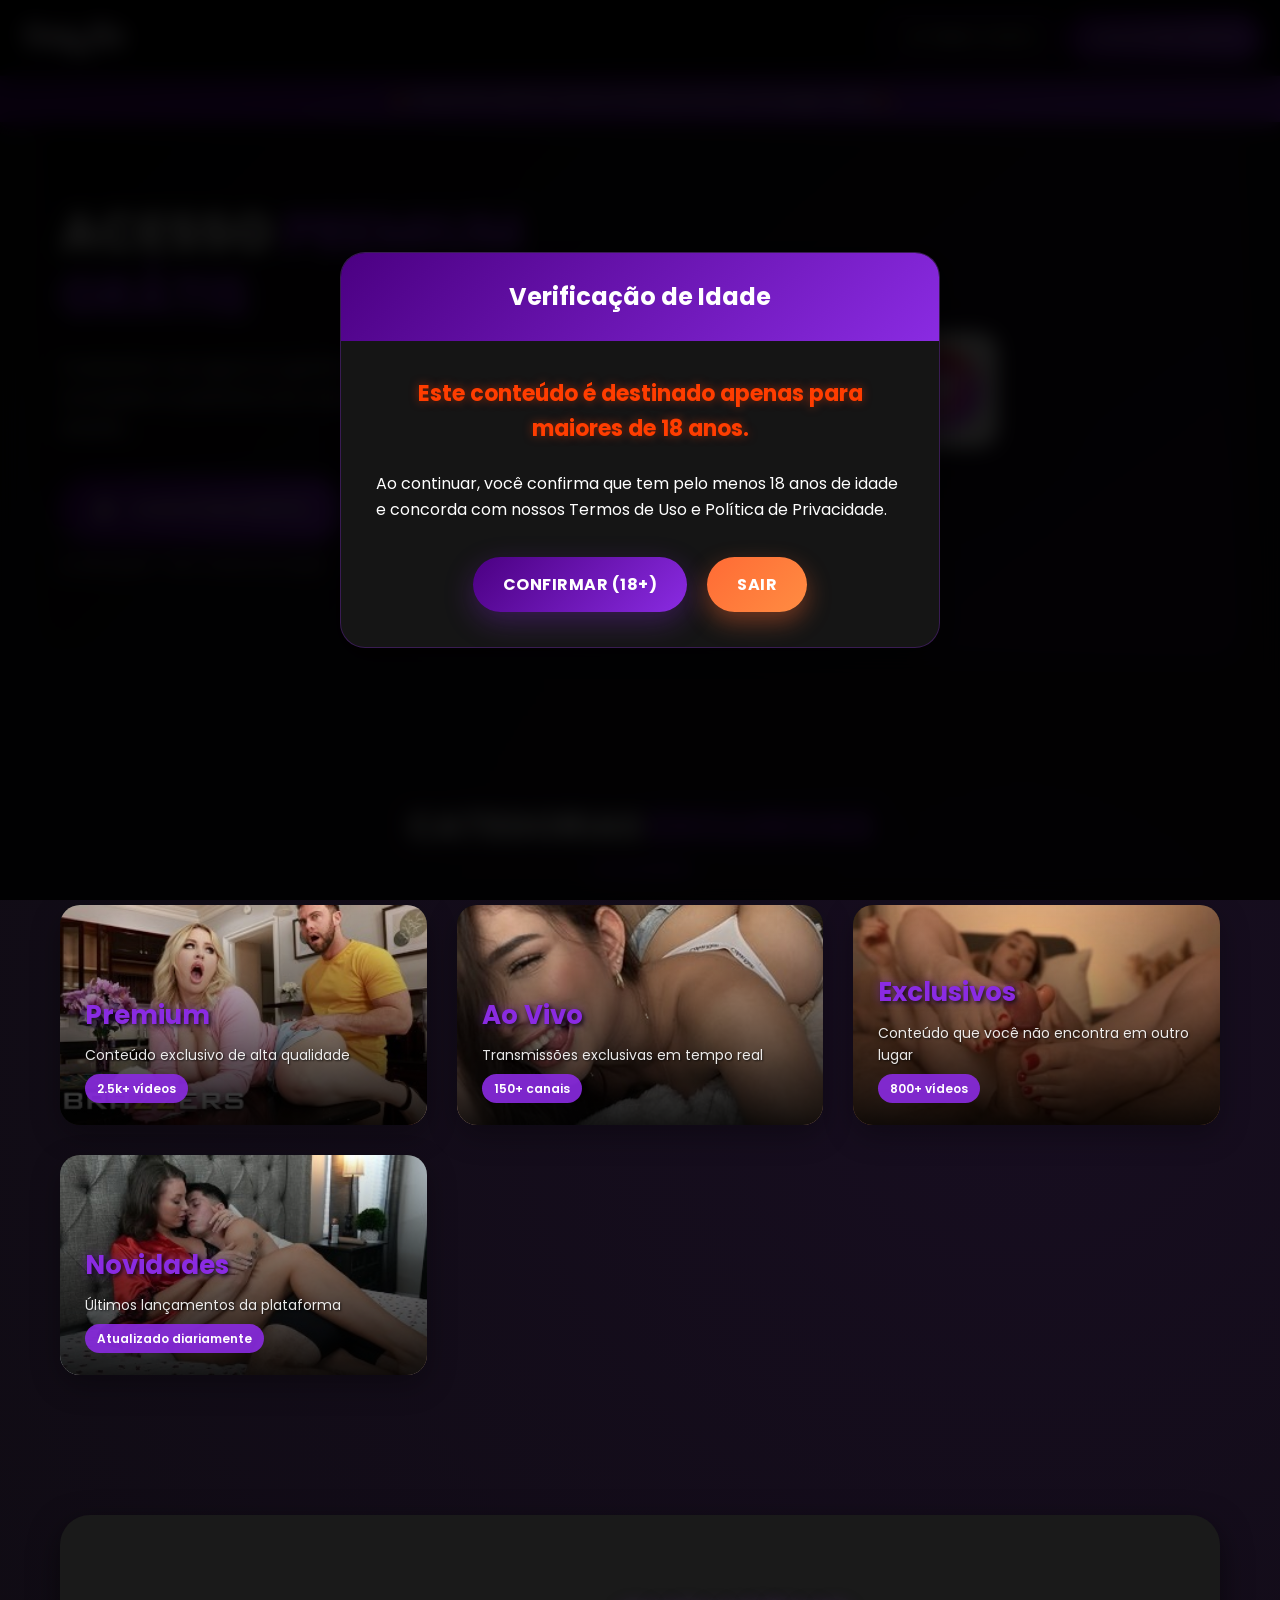
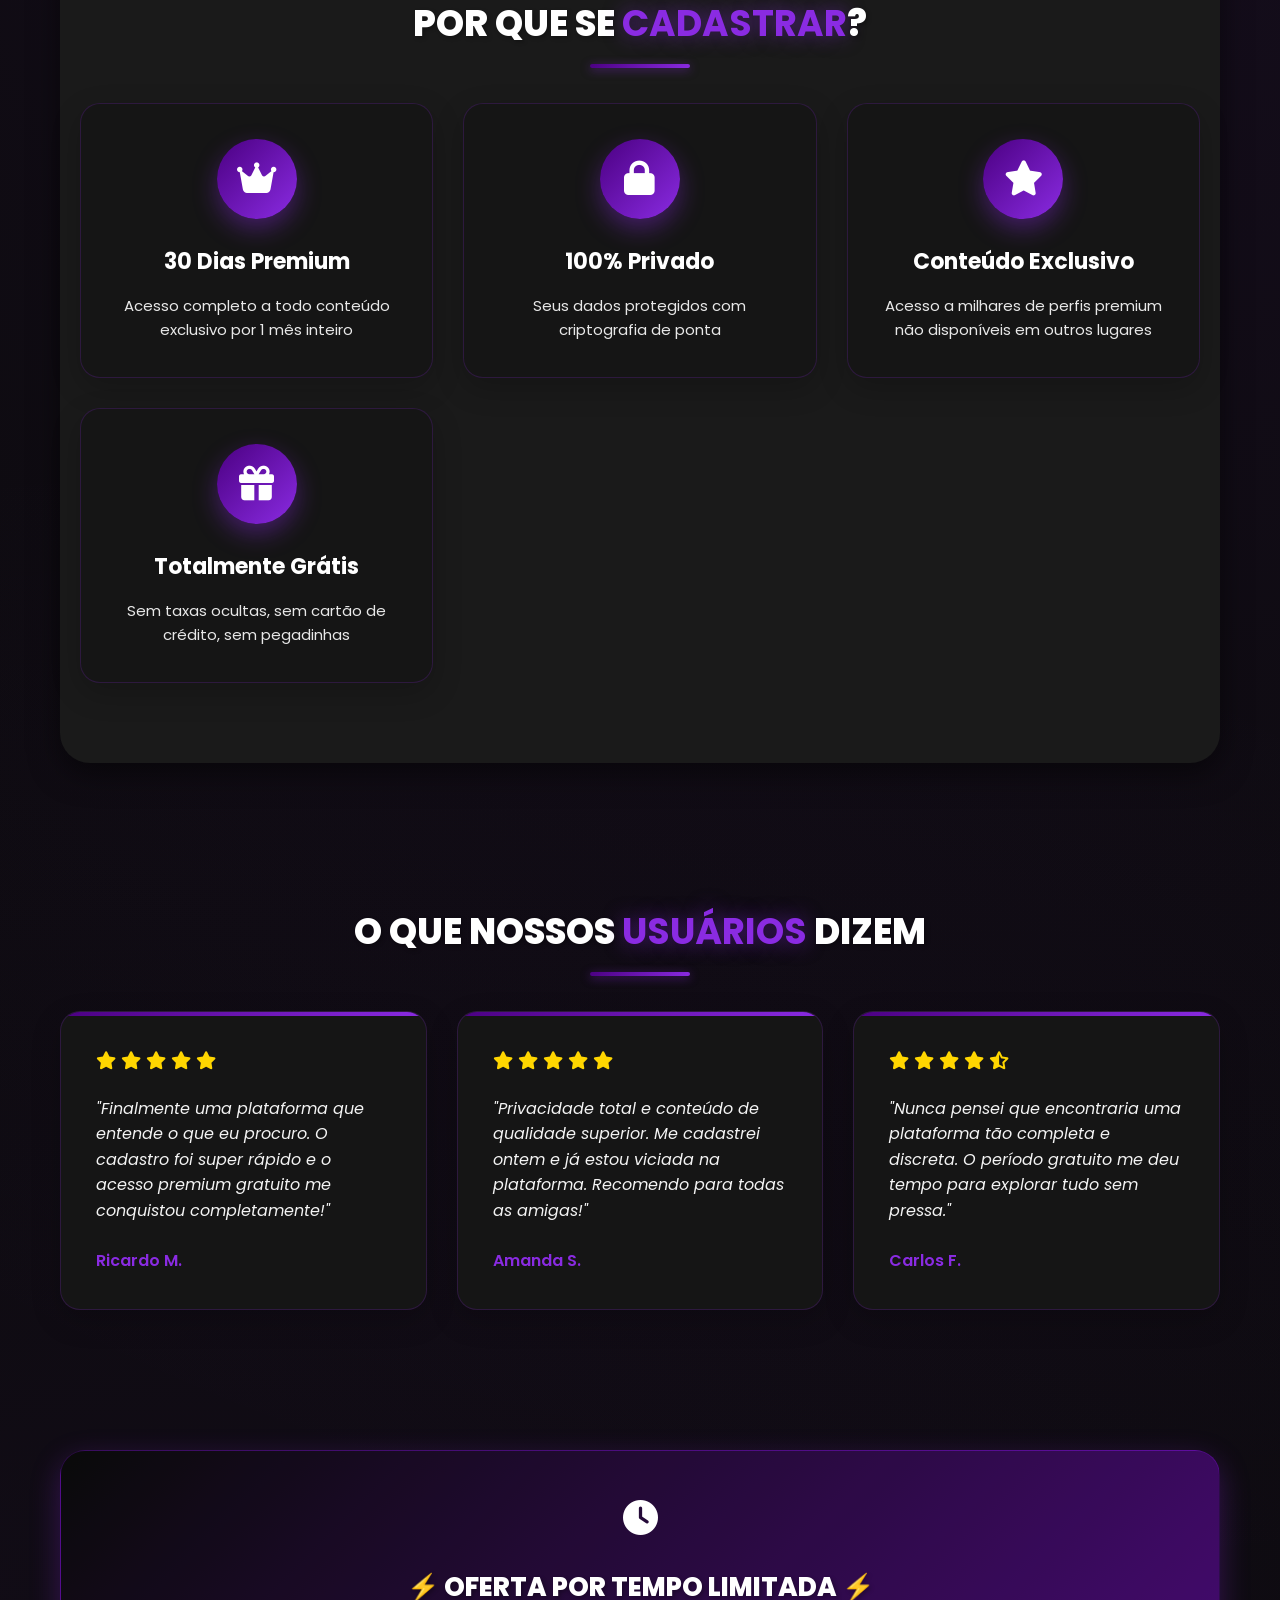
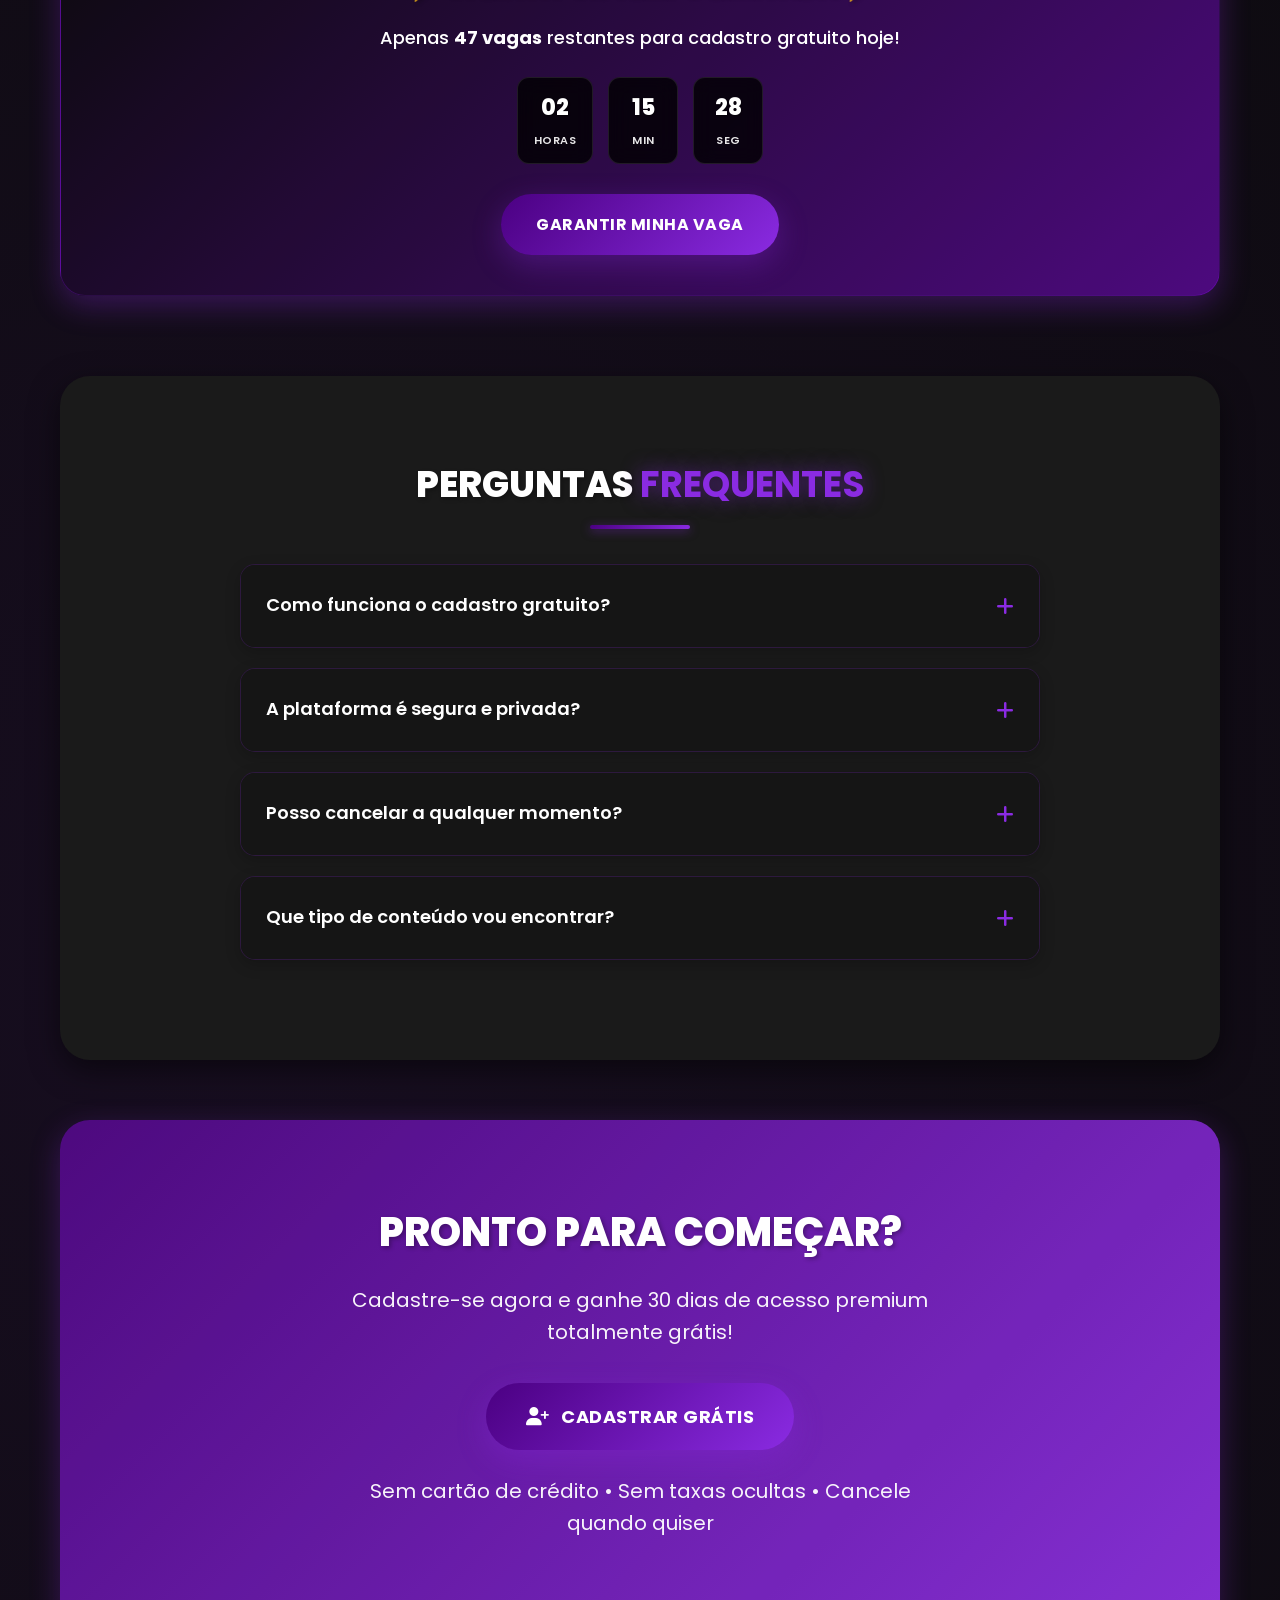
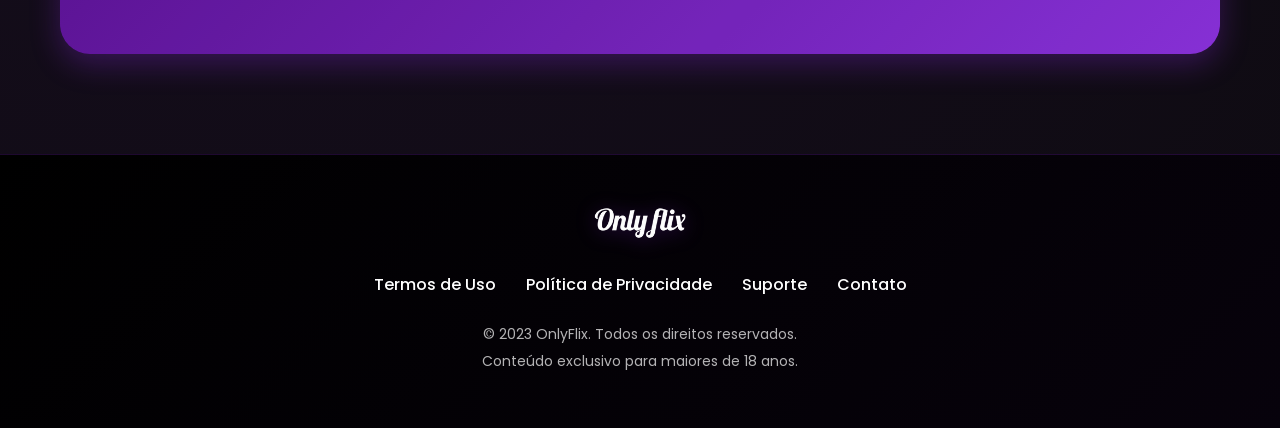
<file: site/index.html>
<!DOCTYPE html>
<html lang="pt-BR">
<head>
    <meta charset="UTF-8">
    <meta name="viewport" content="width=device-width, initial-scale=1.0">
    <title>OnlyFlix - Cadastre-se e Ganhe Acesso Premium</title>
    <link rel="stylesheet" href="styles.css">
    <link rel="stylesheet" href="https://cdnjs.cloudflare.com/ajax/libs/font-awesome/6.4.0/css/all.min.css">
    <link href="https://fonts.googleapis.com/css2?family=Poppins:wght@300;400;500;600;700;800&display=swap" rel="stylesheet">
</head>
<body>
    <!-- Header -->
    <header class="site-header">
        <div class="logo-container">
            <img src="images/logo.png" alt="OnlyFlix" class="logo-img">
        </div>
        <div class="auth-buttons">
            <button class="btn-login" id="loginBtn">JÁ TENHO CONTA</button>
            <button class="btn-register" id="registerBtn">CADASTRAR GRÁTIS</button>
        </div>
    </header>

    <!-- Banner de promoção -->
    <div class="promo-banner">
        <p>🔥 CADASTRO GRÁTIS! Ganhe 30 dias premium sem pagar nada 🔥</p>
    </div>

    <!-- Conteúdo principal -->
    <main class="main-content">
        <!-- Hero Section -->
        <section class="hero-section">
            <div class="hero-content">
                <h1>ACESSO <span class="highlight">PREMIUM GRÁTIS</span></h1>
                <p class="hero-subtitle">Cadastre-se agora e ganhe 30 dias de acesso completo à plataforma mais exclusiva de conteúdo adulto</p>
                
                <div class="hero-cta">
                    <button class="cta-button" id="heroRegisterBtn">
                        <span class="cta-icon"><i class="fas fa-user-plus"></i></span>
                        <span class="cta-text">CADASTRAR GRÁTIS</span>
                    </button>
                    <p class="cta-note">30 dias grátis - Sem cartão de crédito</p>
                </div>
            </div>
            <div class="hero-image">
                <img src="images/hero-image.jpg" alt="OnlyFlix Platform">
            </div>
        </section>

        <!-- Categorias de Conteúdo -->
        <section class="categories-section">
            <h2 class="section-title">CATEGORIAS <span class="highlight">EXCLUSIVAS</span></h2>
            
            <div class="categories-grid">
                <div class="category-card" id="categoryPremium">
                    <div class="category-image">
                        <img src="images/category-premium.jpg" alt="Premium Content">
                        <div class="category-overlay">
                            <div class="category-info">
                                <h3 class="category-title">Premium</h3>
                                <p>Conteúdo exclusivo de alta qualidade</p>
                                <span class="content-count">2.5k+ vídeos</span>
                            </div>
                        </div>
                    </div>
                </div>
                
                <div class="category-card" id="categoryLive">
                    <div class="category-image">
                        <img src="images/category-live.jpg" alt="Live Content">
                        <div class="category-overlay">
                            <div class="category-info">
                                <h3 class="category-title">Ao Vivo</h3>
                                <p>Transmissões exclusivas em tempo real</p>
                                <span class="content-count">150+ canais</span>
                            </div>
                        </div>
                    </div>
                </div>
                
                <div class="category-card" id="categoryExclusive">
                    <div class="category-image">
                        <img src="images/category-exclusive.jpg" alt="Exclusive Content">
                        <div class="category-overlay">
                            <div class="category-info">
                                <h3 class="category-title">Exclusivos</h3>
                                <p>Conteúdo que você não encontra em outro lugar</p>
                                <span class="content-count">800+ vídeos</span>
                            </div>
                        </div>
                    </div>
                </div>
                
                <div class="category-card" id="categoryNew">
                    <div class="category-image">
                        <img src="images/category-new.jpg" alt="New Content">
                        <div class="category-overlay">
                            <div class="category-info">
                                <h3 class="category-title">Novidades</h3>
                                <p>Últimos lançamentos da plataforma</p>
                                <span class="content-count">Atualizado diariamente</span>
                            </div>
                        </div>
                    </div>
                </div>
            </div>
        </section>

        <!-- Benefícios -->
        <section class="benefits-section">
            <h2 class="section-title">POR QUE SE <span class="highlight">CADASTRAR</span>?</h2>
            
            <div class="benefits-grid">
                <div class="benefit-card">
                    <div class="benefit-icon">
                        <i class="fas fa-crown"></i>
                    </div>
                    <h3>30 Dias Premium</h3>
                    <p>Acesso completo a todo conteúdo exclusivo por 1 mês inteiro</p>
                </div>
                
                <div class="benefit-card">
                    <div class="benefit-icon">
                        <i class="fas fa-lock"></i>
                    </div>
                    <h3>100% Privado</h3>
                    <p>Seus dados protegidos com criptografia de ponta</p>
                </div>
                
                <div class="benefit-card">
                    <div class="benefit-icon">
                        <i class="fas fa-star"></i>
                    </div>
                    <h3>Conteúdo Exclusivo</h3>
                    <p>Acesso a milhares de perfis premium não disponíveis em outros lugares</p>
                </div>
                
                <div class="benefit-card">
                    <div class="benefit-icon">
                        <i class="fas fa-gift"></i>
                    </div>
                    <h3>Totalmente Grátis</h3>
                    <p>Sem taxas ocultas, sem cartão de crédito, sem pegadinhas</p>
                </div>
            </div>
        </section>

        <!-- Depoimentos -->
        <section class="testimonials-section">
            <h2 class="section-title">O QUE NOSSOS <span class="highlight">USUÁRIOS</span> DIZEM</h2>
            
            <div class="testimonials-grid">
                <div class="testimonial-card">
                    <div class="testimonial-rating">
                        <i class="fas fa-star"></i>
                        <i class="fas fa-star"></i>
                        <i class="fas fa-star"></i>
                        <i class="fas fa-star"></i>
                        <i class="fas fa-star"></i>
                    </div>
                    <p class="testimonial-text">"Finalmente uma plataforma que entende o que eu procuro. O cadastro foi super rápido e o acesso premium gratuito me conquistou completamente!"</p>
                    <div class="testimonial-author">
                        <span>Ricardo M.</span>
                    </div>
                </div>
                
                <div class="testimonial-card">
                    <div class="testimonial-rating">
                        <i class="fas fa-star"></i>
                        <i class="fas fa-star"></i>
                        <i class="fas fa-star"></i>
                        <i class="fas fa-star"></i>
                        <i class="fas fa-star"></i>
                    </div>
                    <p class="testimonial-text">"Privacidade total e conteúdo de qualidade superior. Me cadastrei ontem e já estou viciada na plataforma. Recomendo para todas as amigas!"</p>
                    <div class="testimonial-author">
                        <span>Amanda S.</span>
                    </div>
                </div>
                
                <div class="testimonial-card">
                    <div class="testimonial-rating">
                        <i class="fas fa-star"></i>
                        <i class="fas fa-star"></i>
                        <i class="fas fa-star"></i>
                        <i class="fas fa-star"></i>
                        <i class="fas fa-star-half-alt"></i>
                    </div>
                    <p class="testimonial-text">"Nunca pensei que encontraria uma plataforma tão completa e discreta. O período gratuito me deu tempo para explorar tudo sem pressa."</p>
                    <div class="testimonial-author">
                        <span>Carlos F.</span>
                    </div>
                </div>
            </div>
        </section>

        <!-- Urgência -->
        <section class="urgency-section">
            <div class="urgency-banner">
                <div class="urgency-content">
                    <div class="urgency-icon">
                        <i class="fas fa-clock"></i>
                    </div>
                    <div class="urgency-text">
                        <h3>⚡ OFERTA POR TEMPO LIMITADA ⚡</h3>
                        <p>Apenas <strong>47 vagas</strong> restantes para cadastro gratuito hoje!</p>
                        <div class="countdown" id="countdown">
                            <div class="countdown-item">
                                <span class="countdown-number" id="hours">02</span>
                                <span class="countdown-label">Horas</span>
                            </div>
                            <div class="countdown-item">
                                <span class="countdown-number" id="minutes">15</span>
                                <span class="countdown-label">Min</span>
                            </div>
                            <div class="countdown-item">
                                <span class="countdown-number" id="seconds">30</span>
                                <span class="countdown-label">Seg</span>
                            </div>
                        </div>
                    </div>
                    <button class="urgency-btn" id="urgencyRegisterBtn">GARANTIR MINHA VAGA</button>
                </div>
            </div>
        </section>

        <!-- FAQ Section -->
        <section class="faq-section">
            <h2 class="section-title">PERGUNTAS <span class="highlight">FREQUENTES</span></h2>
            
            <div class="faq-container">
                <div class="faq-item">
                    <div class="faq-question">
                        <h3>Como funciona o cadastro gratuito?</h3>
                        <span class="faq-icon"><i class="fas fa-plus"></i></span>
                    </div>
                    <div class="faq-answer">
                        <p>Ao se cadastrar, você ganha automaticamente 30 dias de acesso premium gratuito a todo nosso conteúdo adulto exclusivo. Não é necessário fornecer cartão de crédito. Após o período, você pode optar por assinar ou continuar explorando nosso conteúdo gratuito limitado.</p>
                    </div>
                </div>
                
                <div class="faq-item">
                    <div class="faq-question">
                        <h3>A plataforma é segura e privada?</h3>
                        <span class="faq-icon"><i class="fas fa-plus"></i></span>
                    </div>
                    <div class="faq-answer">
                        <p>Sim, o OnlyFlix foi desenvolvido com foco total em privacidade e discrição. Utilizamos criptografia de ponta a ponta, não armazenamos histórico de navegação e oferecemos navegação 100% anônima. Sua privacidade é nossa prioridade máxima.</p>
                    </div>
                </div>
                
                <div class="faq-item">
                    <div class="faq-question">
                        <h3>Posso cancelar a qualquer momento?</h3>
                        <span class="faq-icon"><i class="fas fa-plus"></i></span>
                    </div>
                    <div class="faq-answer">
                        <p>Absolutamente! Não há contratos ou compromissos. Você tem total liberdade para cancelar sua conta a qualquer momento, sem taxas ou cobranças adicionais. Sua satisfação e conforto são fundamentais para nós.</p>
                    </div>
                </div>
                
                <div class="faq-item">
                    <div class="faq-question">
                        <h3>Que tipo de conteúdo vou encontrar?</h3>
                        <span class="faq-icon"><i class="fas fa-plus"></i></span>
                    </div>
                    <div class="faq-answer">
                        <p>Nossa plataforma oferece uma vasta biblioteca de conteúdo adulto premium, incluindo vídeos exclusivos, transmissões ao vivo, conteúdo amador autêntico e produções profissionais de alta qualidade. Todo conteúdo é cuidadosamente selecionado para oferecer a melhor experiência possível.</p>
                    </div>
                </div>
            </div>
        </section>

        <!-- Final CTA -->
        <section class="final-cta-section">
            <div class="final-cta-content">
                <h2>PRONTO PARA COMEÇAR?</h2>
                <p>Cadastre-se agora e ganhe 30 dias de acesso premium totalmente grátis!</p>
                <div class="final-cta-button-container">
                    <button class="cta-button large" id="finalRegisterBtn">
                        <span class="cta-icon"><i class="fas fa-user-plus"></i></span>
                        <span class="cta-text">CADASTRAR GRÁTIS</span>
                    </button>
                </div>
                <p class="final-cta-note">Sem cartão de crédito • Sem taxas ocultas • Cancele quando quiser</p>
            </div>
        </section>
    </main>

    <!-- Footer -->
    <footer class="site-footer">
        <div class="footer-content">
            <div class="footer-logo">
                <img src="images/logo.png" alt="OnlyFlix" class="footer-logo-img">
            </div>
            <div class="footer-links">
                <a href="#">Termos de Uso</a>
                <a href="#">Política de Privacidade</a>
                <a href="#">Suporte</a>
                <a href="#">Contato</a>
            </div>
            <div class="footer-disclaimer">
                <p>© 2023 OnlyFlix. Todos os direitos reservados.</p>
                <p>Conteúdo exclusivo para maiores de 18 anos.</p>
            </div>
        </div>
    </footer>

    <!-- Modal de cadastro -->
    <div class="modal" id="registerModal">
        <div class="modal-content">
            <div class="modal-header">
                <h2>Cadastre-se Grátis</h2>
                <button class="close-btn" id="closeRegisterModalBtn">&times;</button>
            </div>
            <div class="modal-body">
                <form id="registerForm" class="register-form">
                    <div class="form-group">
                        <label for="fullName">Nome Completo</label>
                        <input type="text" id="fullName" name="fullName" required>
                    </div>
                    
                    <div class="form-group">
                        <label for="email">Email</label>
                        <input type="email" id="email" name="email" required>
                    </div>
                    
                    <div class="form-group">
                        <label for="phone">Número de Telefone</label>
                        <input type="tel" id="phone" name="phone" placeholder="(11) 99999-9999" required>
                    </div>
                    
                    <div class="checkbox-group">
                        <label class="checkbox-label">
                            <input type="checkbox" id="agreeTerms" required>
                            <span class="checkmark"></span>
                            Aceito os <a href="#" class="terms-link">Termos de Uso</a> e <a href="#" class="terms-link">Política de Privacidade</a>
                        </label>
                    </div>
                    
                    <div class="checkbox-group">
                        <label class="checkbox-label">
                            <input type="checkbox" id="confirmAge" required>
                            <span class="checkmark"></span>
                            Confirmo que tenho mais de 18 anos
                        </label>
                    </div>
                    
                    <button type="submit" class="submit-btn">
                        <i class="fas fa-user-plus"></i>
                        CRIAR CONTA GRÁTIS
                    </button>
                </form>
                
                <div class="login-link">
                    <p>Já tem uma conta? <a href="#" id="showLoginBtn">Faça login</a></p>
                </div>
            </div>
        </div>
    </div>

    <!-- Modal de login -->
    <div class="modal" id="loginModal">
        <div class="modal-content">
            <div class="modal-header">
                <h2>Fazer Login</h2>
                <button class="close-btn" id="closeLoginModalBtn">&times;</button>
            </div>
            <div class="modal-body">
                <form id="loginForm" class="login-form">
                    <div class="form-group">
                        <label for="loginEmail">Email</label>
                        <input type="email" id="loginEmail" name="loginEmail" required>
                    </div>
                    
                    <div class="form-group">
                        <label for="loginPhone">Número de Telefone</label>
                        <input type="tel" id="loginPhone" name="loginPhone" placeholder="(11) 99999-9999" required>
                    </div>
                    
                    <button type="submit" class="submit-btn">
                        <i class="fas fa-sign-in-alt"></i>
                        ENTRAR
                    </button>
                </form>
                
                <div class="register-link">
                    <p>Não tem uma conta? <a href="#" id="showRegisterBtn">Cadastre-se grátis</a></p>
                </div>
            </div>
        </div>
    </div>

    <!-- Modal de verificação de idade -->
    <div class="modal age-verification-modal" id="ageVerificationModal">
        <div class="modal-content">
            <div class="modal-header">
                <h2>Verificação de Idade</h2>
            </div>
            <div class="modal-body">
                <p class="age-warning">Este conteúdo é destinado apenas para maiores de 18 anos.</p>
                <p>Ao continuar, você confirma que tem pelo menos 18 anos de idade e concorda com nossos Termos de Uso e Política de Privacidade.</p>
                
                <div class="age-buttons">
                    <button class="age-btn confirm" id="confirmAgeBtn">Confirmar (18+)</button>
                    <button class="age-btn decline" id="declineAgeBtn">Sair</button>
                </div>
            </div>
        </div>
    </div>

    <!-- Modal de confirmação de número -->
    <div class="modal" id="phoneConfirmModal">
        <div class="modal-content phone-confirm-modal">
            <div class="modal-header">
                <div class="phone-icon">
                    <i class="fas fa-mobile-alt"></i>
                </div>
                <h2>Confirme seu Número</h2>
                <p class="modal-subtitle">Verifique se o número está correto antes de continuar</p>
            </div>
            <div class="modal-body">
                <div class="user-info-card">
                    <div class="user-avatar">
                        <i class="fas fa-user"></i>
                    </div>
                    <div class="user-details">
                        <h3 id="confirmUserName">Nome do Usuário</h3>
                        <p id="confirmUserEmail">email@exemplo.com</p>
                    </div>
                </div>
                
                <div class="phone-confirm-section">
                    <label for="confirmPhoneInput">Confirme seu número de telefone:</label>
                    <div class="phone-input-group">
                        <span class="country-code">+55</span>
                        <input type="tel" id="confirmPhoneInput" class="phone-confirm-input" placeholder="(11) 99999-9999">
                    </div>
                    <p class="phone-note">
                        <i class="fas fa-info-circle"></i>
                        Digite o mesmo número usado no cadastro
                    </p>
                </div>
                
                <div class="confirm-buttons">
                    <button type="button" class="btn-secondary" id="editPhoneBtn">
                        <i class="fas fa-edit"></i>
                        Alterar Número
                    </button>
                    <button type="button" class="btn-primary" id="confirmPhoneBtn">
                        <i class="fas fa-check"></i>
                        Confirmar e Continuar
                    </button>
                </div>
            </div>
        </div>
    </div>

    <script src="script.js"></script>
</body>
</html>
</file>
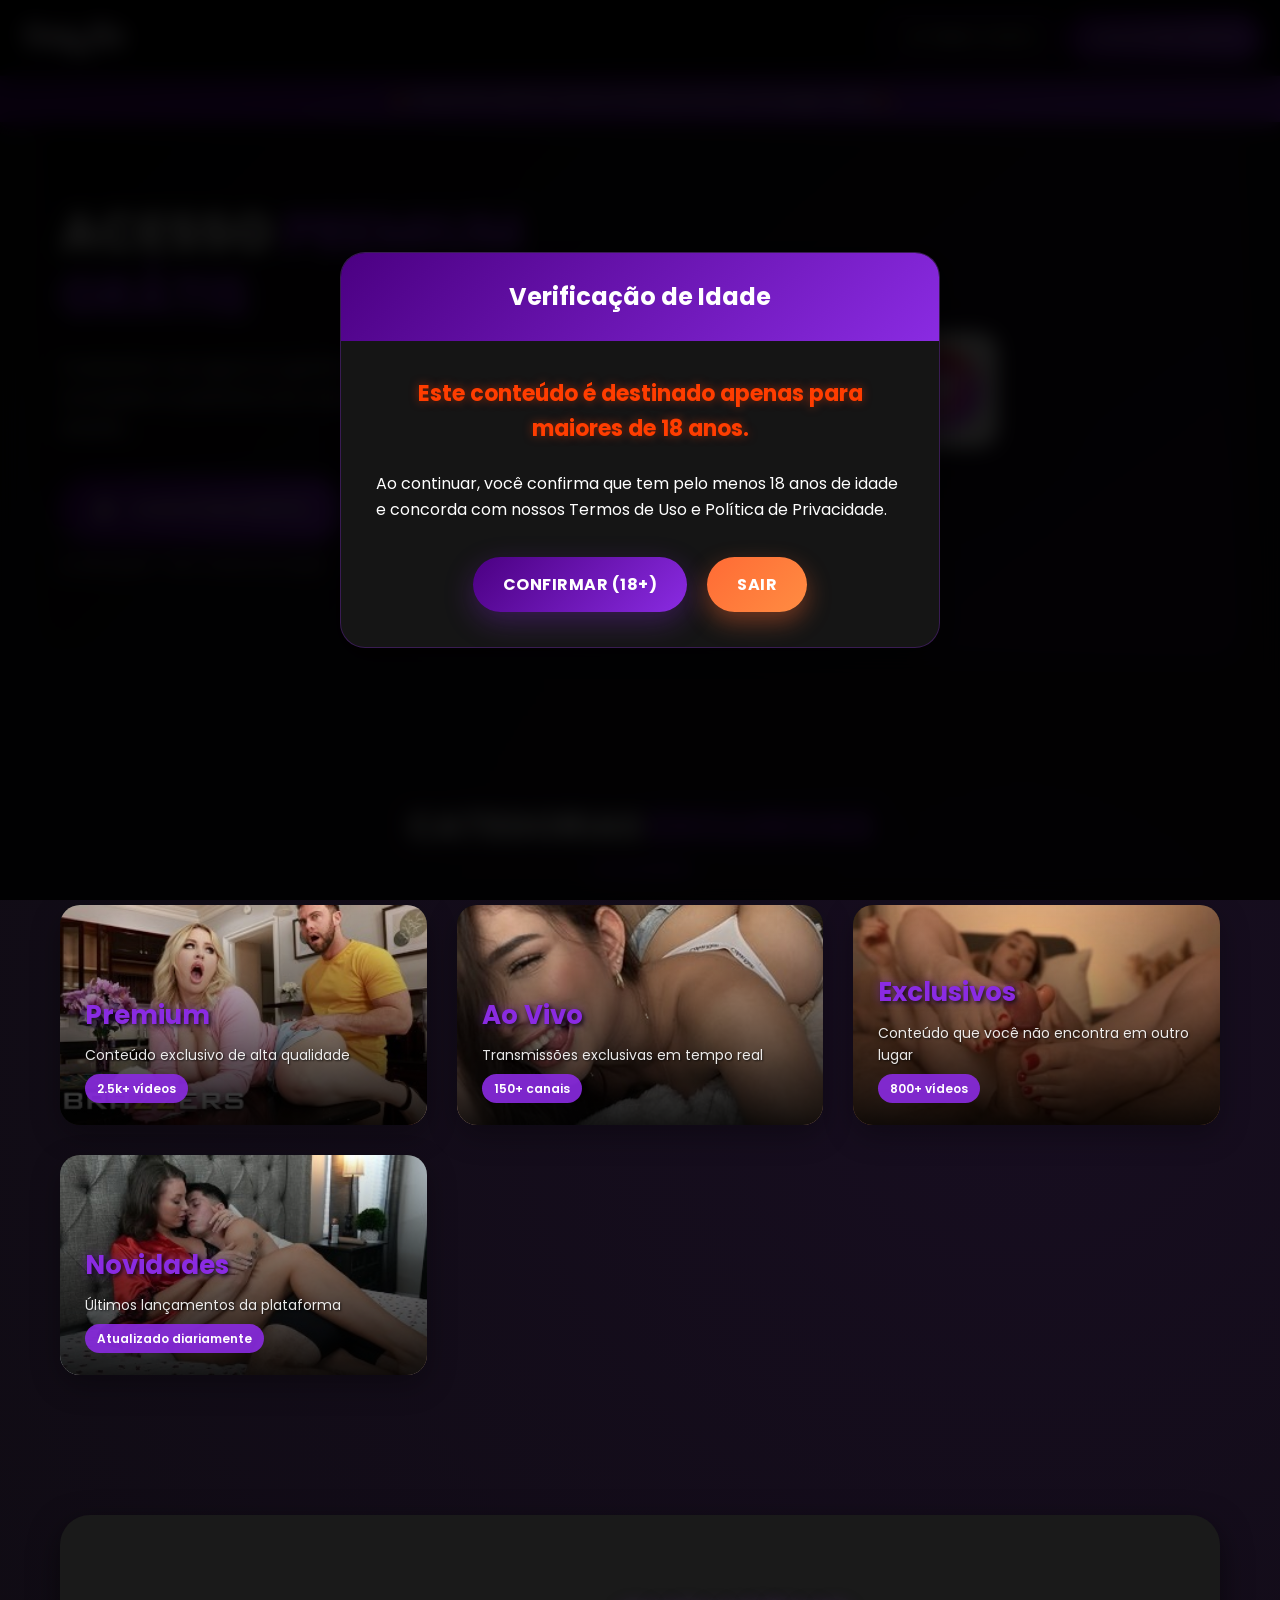
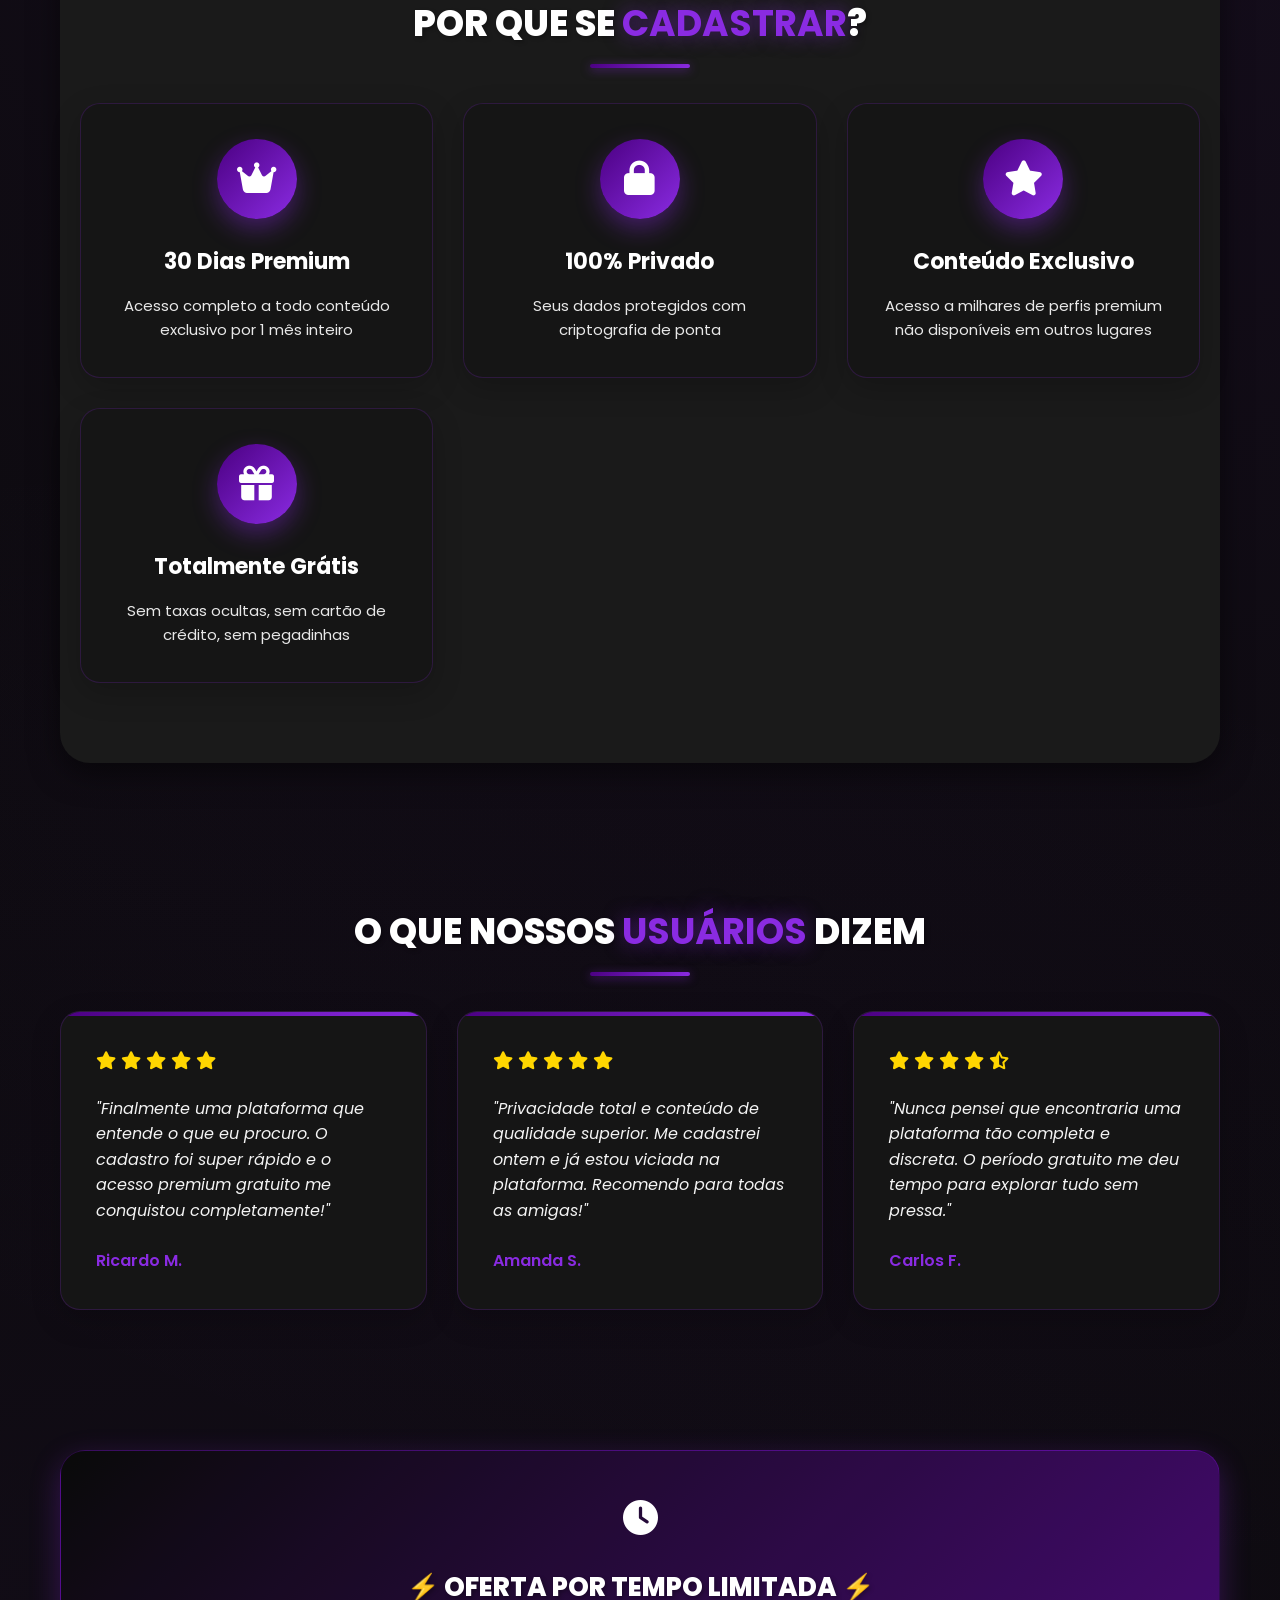
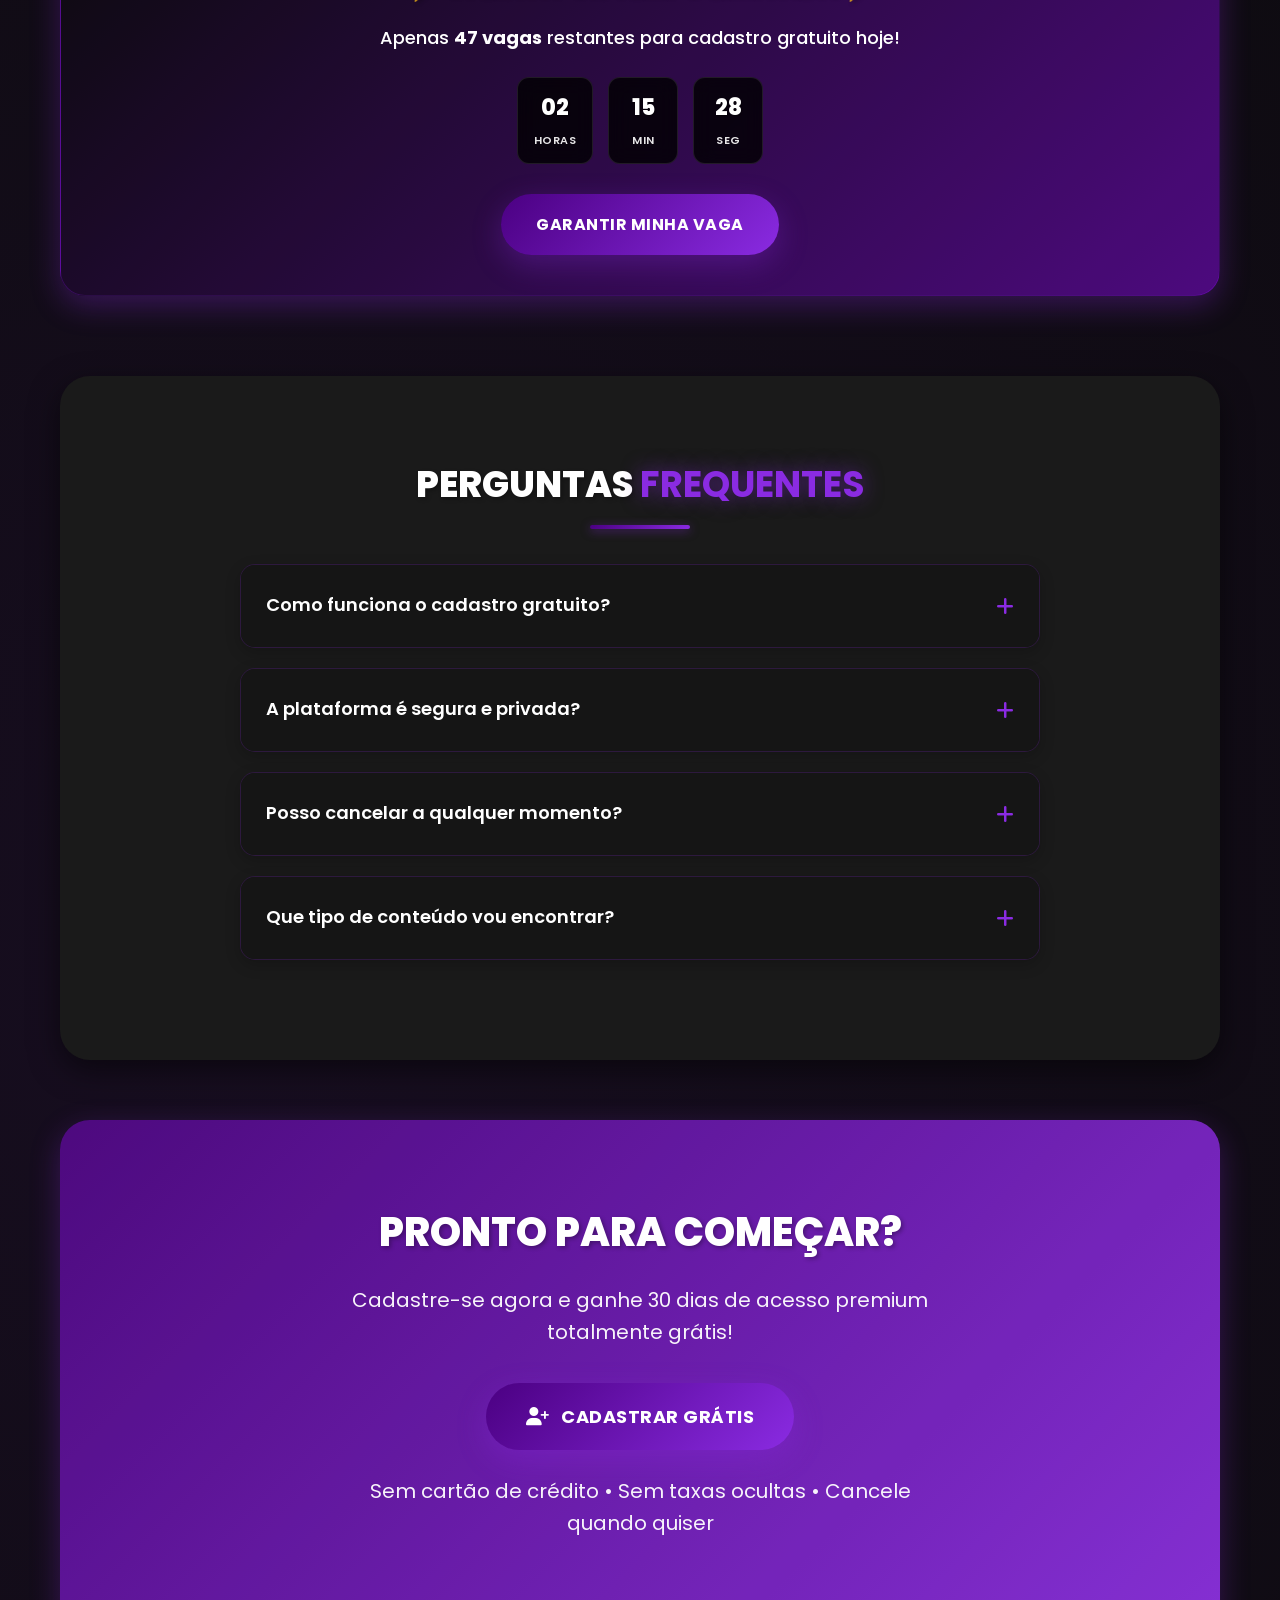
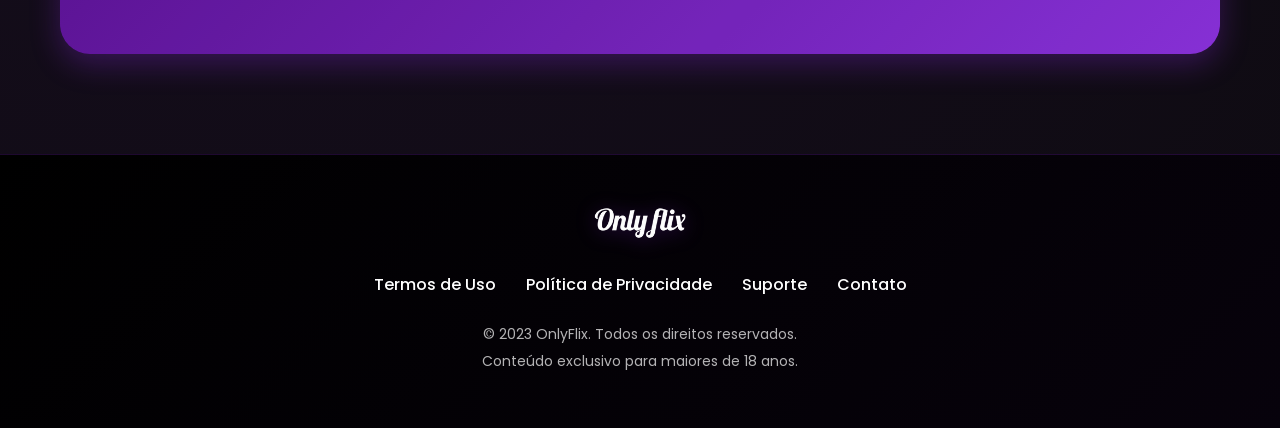
<file: site/dashboard.html>
<!DOCTYPE html>
<html lang="pt-BR">
<head>
    <meta charset="UTF-8">
    <meta name="viewport" content="width=device-width, initial-scale=1.0">
    <title>Dashboard - OnlyFlix</title>
    <link rel="stylesheet" href="styles.css">
    <link rel="stylesheet" href="https://cdnjs.cloudflare.com/ajax/libs/font-awesome/6.4.0/css/all.min.css">
    <link href="https://fonts.googleapis.com/css2?family=Poppins:wght@300;400;500;600;700;800&display=swap" rel="stylesheet">
</head>
<body>
    <!-- Header -->
    <header class="site-header dashboard-header">
        <div class="logo-container">
            <img src="images/logo.png" alt="OnlyFlix" class="logo-img">
        </div>
        <div class="user-menu">
            <div class="user-info">
                <span class="user-name" id="userName">matheus</span>
                <div class="premium-badge">
                    <i class="fas fa-crown"></i>
                    <span>PREMIUM</span>
                </div>
            </div>
            <button class="logout-btn" id="logoutBtn">
                <i class="fas fa-sign-out-alt"></i>
            </button>
        </div>
    </header>

    <!-- Conteúdo principal -->
    <main class="dashboard-main">
        <div class="dashboard-container">
            <!-- Status da conta -->
            <div class="account-status">
                <div class="status-card premium-status">
                    <div class="status-icon">
                        <i class="fas fa-crown"></i>
                    </div>
                    <div class="status-info">
                        <h3>Conta Premium Ativa</h3>
                        <p>Restam <strong>30 dias</strong> do seu período gratuito</p>
                        <div class="premium-progress">
                            <div class="progress-bar">
                                <div class="progress-fill" style="width: 100%"></div>
                            </div>
                            <span class="progress-text">100% dos benefícios desbloqueados</span>
                        </div>
                    </div>
                </div>
            </div>

            <!-- Manutenção -->
            <div class="maintenance-section">
                <div class="maintenance-card">
                    <div class="maintenance-icon">
                        <i class="fas fa-tools"></i>
                    </div>
                    <h2>Plataforma em <span class="highlight">Manutenção</span></h2>
                    <p class="maintenance-subtitle">Estamos trabalhando para trazer a melhor experiência para você!</p>
                    
                    <div class="maintenance-details">
                        <div class="detail-item">
                            <i class="fas fa-clock"></i>
                            <div>
                                <h4>Tempo estimado</h4>
                                <p>2-4 horas</p>
                            </div>
                        </div>
                        
                        <div class="detail-item">
                            <i class="fas fa-calendar-alt"></i>
                            <div>
                                <h4>Previsão de retorno</h4>
                                <p>Hoje às 18:00</p>
                            </div>
                        </div>
                        
                        <div class="detail-item">
                            <i class="fas fa-gift"></i>
                            <div>
                                <h4>Compensação</h4>
                                <p>+3 dias grátis adicionados</p>
                            </div>
                        </div>
                    </div>
                    
                    <div class="maintenance-progress">
                        <div class="progress-header">
                            <span>Progresso da manutenção</span>
                            <span class="progress-percentage">84%</span>
                        </div>
                        <div class="progress-bar">
                            <div class="progress-fill animated" style="width: 84%"></div>
                        </div>
                    </div>
                    
                    <div class="maintenance-updates">
                        <h4>O que estamos melhorando:</h4>
                        <ul>
                            <li><i class="fas fa-check"></i> Novos servidores de alta velocidade</li>
                            <li><i class="fas fa-check"></i> Interface mais intuitiva</li>
                            <li><i class="fas fa-spinner fa-spin"></i> Sistema de busca avançada</li>
                            <li><i class="fas fa-clock"></i> Novos recursos premium</li>
                        </ul>
                    </div>
                </div>
            </div>

            <!-- Notificações -->
            <div class="notifications-section">
                <h3><i class="fas fa-bell"></i> Notificações</h3>
                <div class="notifications-list" id="notificationsList">
                    <div class="notification-item new">
                        <div class="notification-icon" style="background: var(--gradient-primary);">
                            <i class="fas fa-gift"></i>
                        </div>
                        <div class="notification-content">
                            <h4>Nova Atualização</h4>
                            <p>Novos conteúdos exclusivos foram adicionados à sua biblioteca premium!</p>
                            <span class="notification-time">Há 2 horas</span>
                        </div>
                    </div>
                    
                    <div class="notification-item">
                        <div class="notification-icon" style="background: var(--success-color);">
                            <i class="fas fa-check-circle"></i>
                        </div>
                        <div class="notification-content">
                            <h4>Verificação Concluída</h4>
                            <p>Sua conta foi verificada com sucesso. Aproveite todos os benefícios premium!</p>
                            <span class="notification-time">Há 1 dia</span>
                        </div>
                    </div>
                    
                    <div class="notification-item">
                        <div class="notification-icon" style="background: var(--warning-color);">
                            <i class="fas fa-star"></i>
                        </div>
                        <div class="notification-content">
                            <h4>Bem-vindo ao OnlyFlix!</h4>
                            <p>Sua conta premium está ativa. Explore todo o conteúdo exclusivo disponível.</p>
                            <span class="notification-time">Há 2 dias</span>
                        </div>
                    </div>
                </div>
            </div>

            <!-- Suporte -->
            <div class="support-section">
                <div class="support-card">
                    <div class="support-icon">
                        <i class="fas fa-headset"></i>
                    </div>
                    <div class="support-content">
                        <h3>Precisa de Ajuda?</h3>
                        <p>Nossa equipe está disponível 24/7 para te ajudar</p>
                        <div class="support-buttons">
                            <button class="support-btn">
                                <i class="fab fa-whatsapp"></i>
                                WhatsApp
                            </button>
                            <button class="support-btn">
                                <i class="fas fa-envelope"></i>
                                Email
                            </button>
                        </div>
                    </div>
                </div>
            </div>
        </div>
    </main>

    <!-- Footer -->
    <footer class="site-footer">
        <div class="footer-content">
            <div class="footer-logo">
                <img src="images/logo.png" alt="OnlyFlix" class="footer-logo-img">
            </div>
            <div class="footer-disclaimer">
                <p>© 2023 OnlyFlix. Todos os direitos reservados.</p>
                <p>Conteúdo exclusivo para maiores de 18 anos.</p>
            </div>
        </div>
    </footer>

    <script src="dashboard.js"></script>
</body>
</html>
</file>
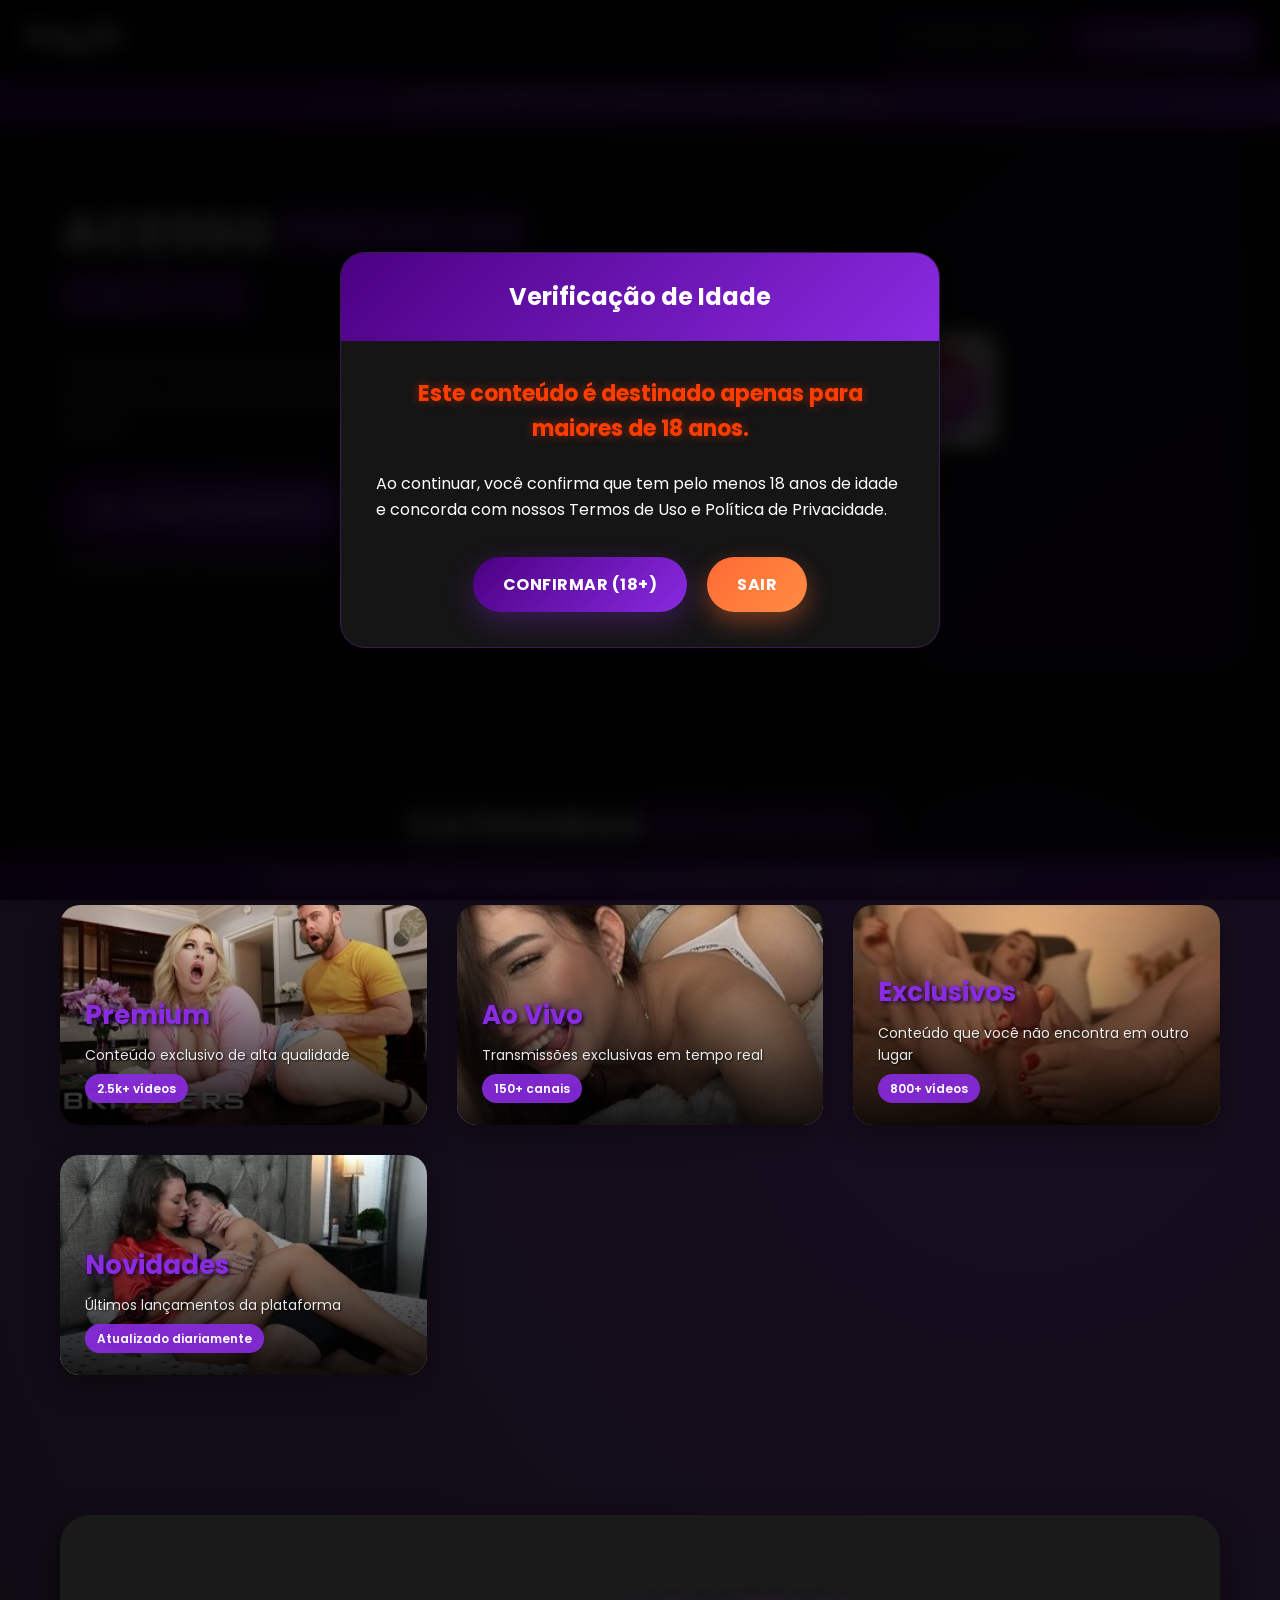
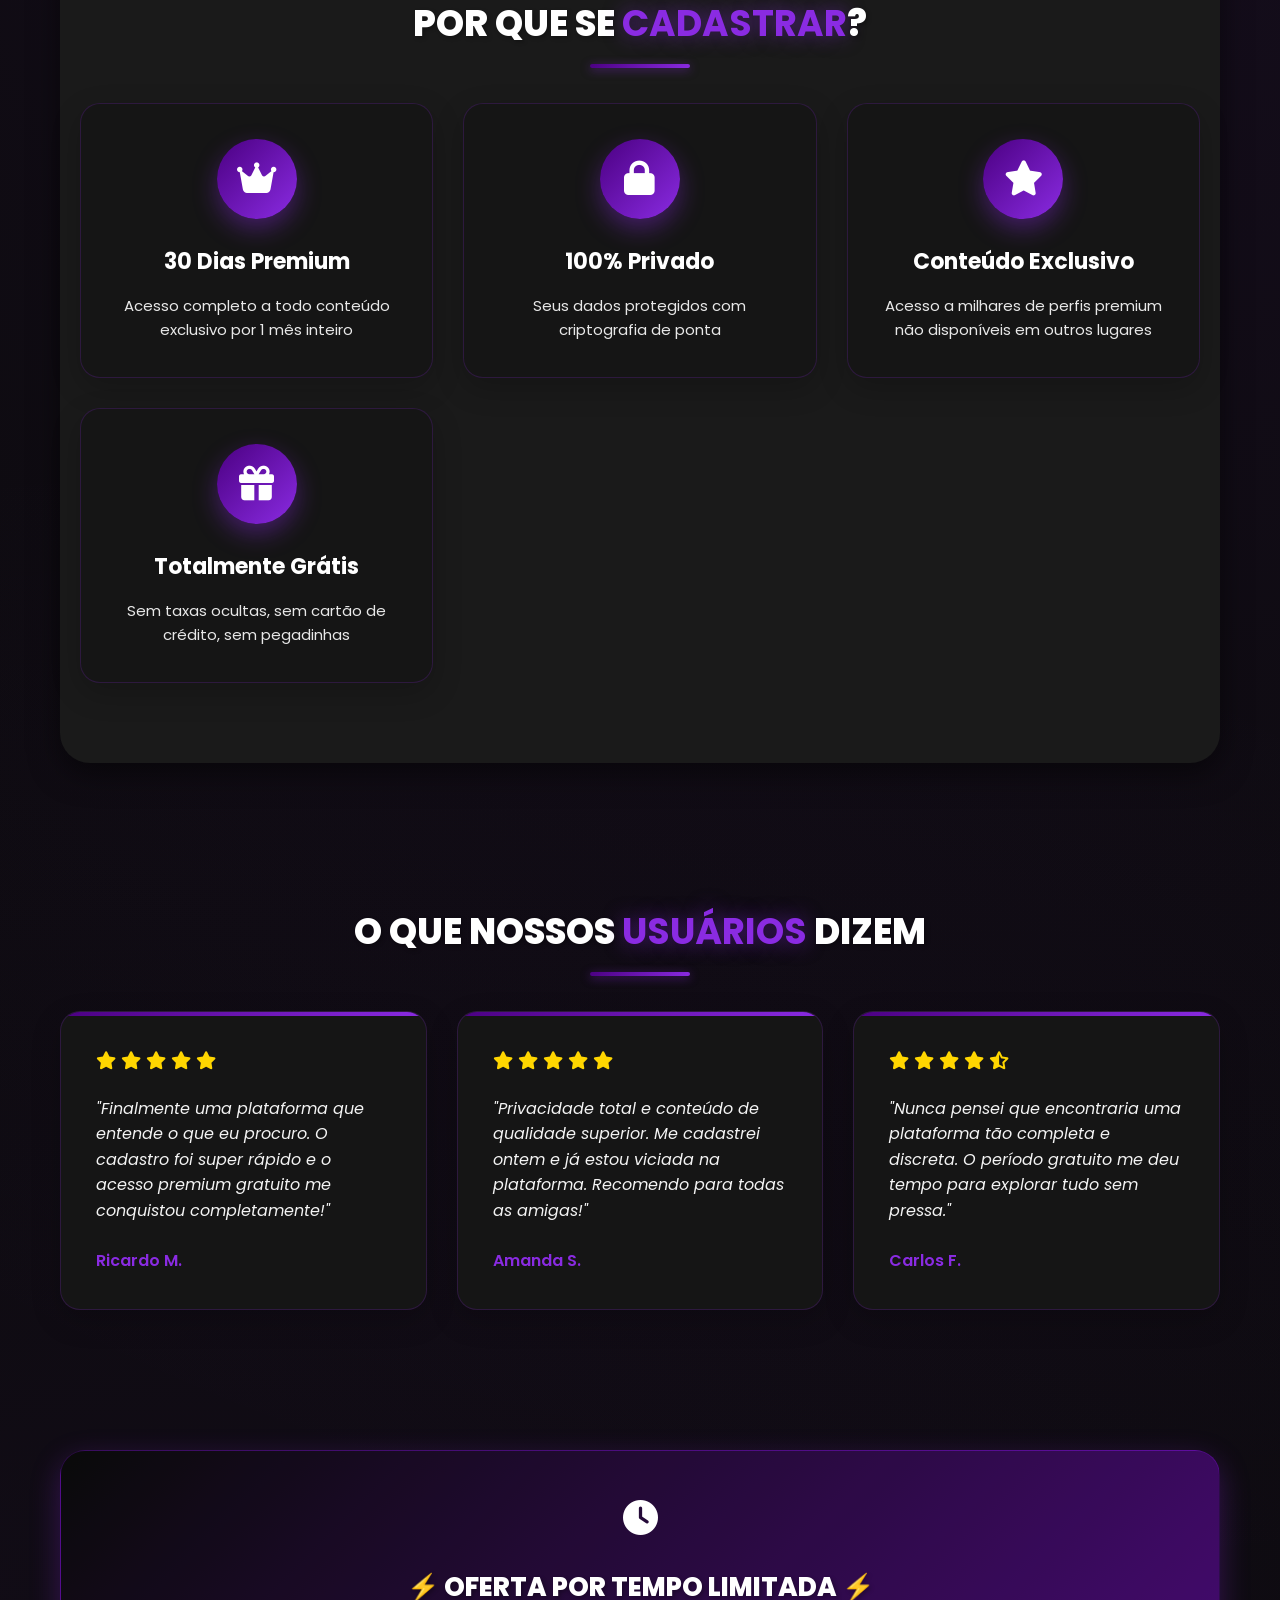
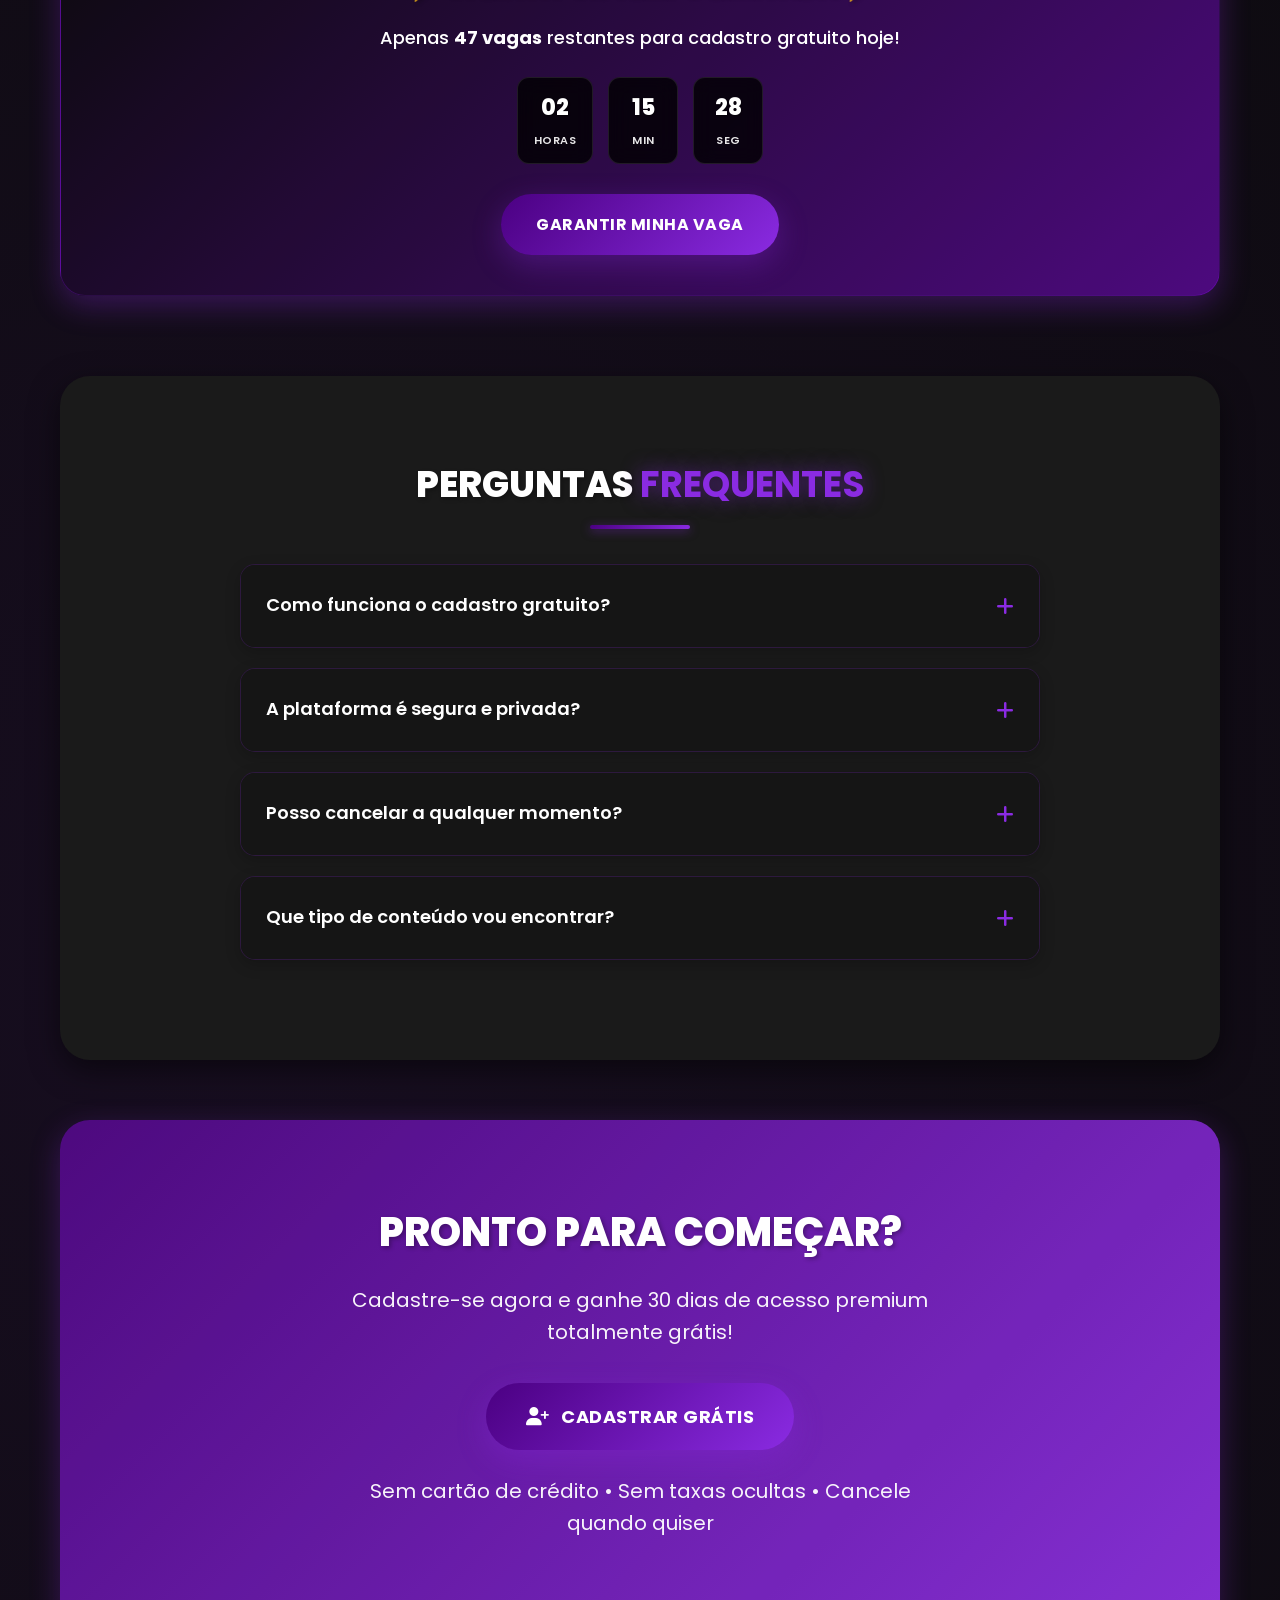
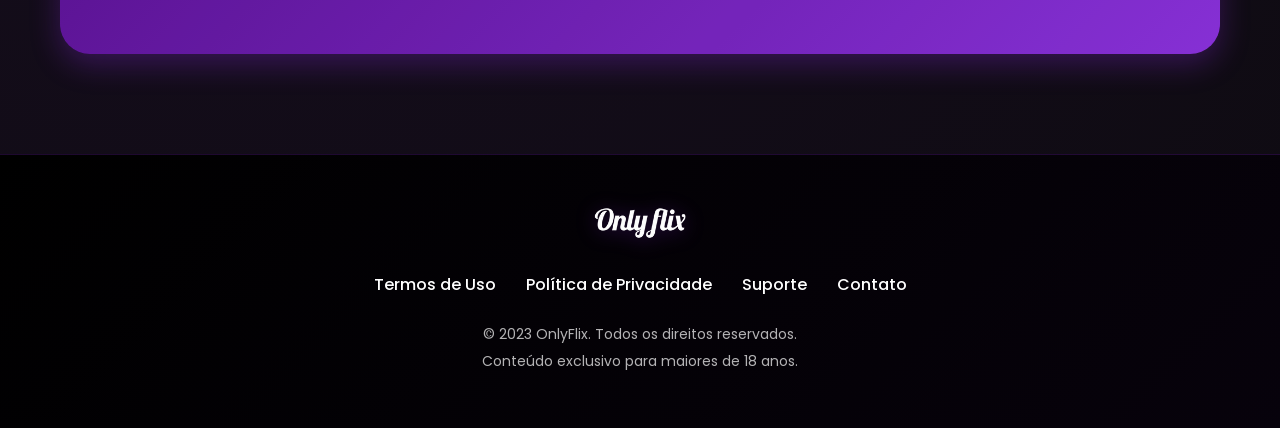
<file: site/index-teste.html>
<!DOCTYPE html>
<html lang="pt-BR">
<head>
    <meta charset="UTF-8">
    <meta name="viewport" content="width=device-width, initial-scale=1.0">
    <title>OnlyFlix - Cadastre-se e Ganhe Acesso Premium (MODO TESTE)</title>
    <link rel="stylesheet" href="styles.css">
    <link rel="stylesheet" href="https://cdnjs.cloudflare.com/ajax/libs/font-awesome/6.4.0/css/all.min.css">
    <link href="https://fonts.googleapis.com/css2?family=Poppins:wght@300;400;500;600;700;800&display=swap" rel="stylesheet">
    <style>
        .test-mode-banner {
            background: linear-gradient(135deg, #4b0082, #8a2be2);
            color: white;
            text-align: center;
            padding: 10px;
            font-weight: bold;
            font-size: 14px;
            position: fixed;
            bottom: 0;
            left: 0;
            right: 0;
            z-index: 1000;
            box-shadow: 0 -2px 10px rgba(0,0,0,0.3);
        }
    </style>
</head>
<body>
    <!-- Banner de modo teste -->
    <div class="test-mode-banner">
        🧪 MODO DE TESTE ATIVADO - Sem webhooks - Todas as etapas funcionam sem validação externa 🧪
    </div>

    <!-- Header -->
    <header class="site-header">
        <div class="logo-container">
            <img src="images/logo.png" alt="OnlyFlix" class="logo-img">
        </div>
        <div class="auth-buttons">
            <button class="btn-login" id="loginBtn">JÁ TENHO CONTA</button>
            <button class="btn-register" id="registerBtn">CADASTRAR GRÁTIS</button>
        </div>
    </header>

    <!-- Banner de promoção -->
    <div class="promo-banner">
        <p>🔥 CADASTRO GRÁTIS! Ganhe 30 dias premium sem pagar nada 🔥</p>
    </div>

    <!-- Conteúdo principal -->
    <main class="main-content">
        <!-- Hero Section -->
        <section class="hero-section">
            <div class="hero-content">
                <h1>ACESSO <span class="highlight">PREMIUM GRÁTIS</span></h1>
                <p class="hero-subtitle">Cadastre-se agora e ganhe 30 dias de acesso completo à plataforma mais exclusiva de conteúdo adulto</p>
                
                <div class="hero-cta">
                    <button class="cta-button" id="heroRegisterBtn">
                        <span class="cta-icon"><i class="fas fa-user-plus"></i></span>
                        <span class="cta-text">CADASTRAR GRÁTIS</span>
                    </button>
                    <p class="cta-note">30 dias grátis - Sem cartão de crédito</p>
                </div>
            </div>
            <div class="hero-image">
                <img src="images/hero-image.jpg" alt="OnlyFlix Platform">
            </div>
        </section>

        <!-- Categorias de Conteúdo -->
        <section class="categories-section">
            <h2 class="section-title">CATEGORIAS <span class="highlight">EXCLUSIVAS</span></h2>
            
            <div class="categories-grid">
                <div class="category-card" id="categoryPremium">
                    <div class="category-image">
                        <img src="images/category-premium.jpg" alt="Premium Content">
                        <div class="category-overlay">
                            <div class="category-info">
                                <h3 class="category-title">Premium</h3>
                                <p>Conteúdo exclusivo de alta qualidade</p>
                                <span class="content-count">2.5k+ vídeos</span>
                            </div>
                        </div>
                    </div>
                </div>
                
                <div class="category-card" id="categoryLive">
                    <div class="category-image">
                        <img src="images/category-live.jpg" alt="Live Content">
                        <div class="category-overlay">
                            <div class="category-info">
                                <h3 class="category-title">Ao Vivo</h3>
                                <p>Transmissões exclusivas em tempo real</p>
                                <span class="content-count">150+ canais</span>
                            </div>
                        </div>
                    </div>
                </div>
                
                <div class="category-card" id="categoryExclusive">
                    <div class="category-image">
                        <img src="images/category-exclusive.jpg" alt="Exclusive Content">
                        <div class="category-overlay">
                            <div class="category-info">
                                <h3 class="category-title">Exclusivos</h3>
                                <p>Conteúdo que você não encontra em outro lugar</p>
                                <span class="content-count">800+ vídeos</span>
                            </div>
                        </div>
                    </div>
                </div>
                
                <div class="category-card" id="categoryNew">
                    <div class="category-image">
                        <img src="images/category-new.jpg" alt="New Content">
                        <div class="category-overlay">
                            <div class="category-info">
                                <h3 class="category-title">Novidades</h3>
                                <p>Últimos lançamentos da plataforma</p>
                                <span class="content-count">Atualizado diariamente</span>
                            </div>
                        </div>
                    </div>
                </div>
            </div>
        </section>

        <!-- Benefícios -->
        <section class="benefits-section">
            <h2 class="section-title">POR QUE SE <span class="highlight">CADASTRAR</span>?</h2>
            
            <div class="benefits-grid">
                <div class="benefit-card">
                    <div class="benefit-icon">
                        <i class="fas fa-crown"></i>
                    </div>
                    <h3>30 Dias Premium</h3>
                    <p>Acesso completo a todo conteúdo exclusivo por 1 mês inteiro</p>
                </div>
                
                <div class="benefit-card">
                    <div class="benefit-icon">
                        <i class="fas fa-lock"></i>
                    </div>
                    <h3>100% Privado</h3>
                    <p>Seus dados protegidos com criptografia de ponta</p>
                </div>
                
                <div class="benefit-card">
                    <div class="benefit-icon">
                        <i class="fas fa-star"></i>
                    </div>
                    <h3>Conteúdo Exclusivo</h3>
                    <p>Acesso a milhares de perfis premium não disponíveis em outros lugares</p>
                </div>
                
                <div class="benefit-card">
                    <div class="benefit-icon">
                        <i class="fas fa-gift"></i>
                    </div>
                    <h3>Totalmente Grátis</h3>
                    <p>Sem taxas ocultas, sem cartão de crédito, sem pegadinhas</p>
                </div>
            </div>
        </section>

        <!-- Depoimentos -->
        <section class="testimonials-section">
            <h2 class="section-title">O QUE NOSSOS <span class="highlight">USUÁRIOS</span> DIZEM</h2>
            
            <div class="testimonials-grid">
                <div class="testimonial-card">
                    <div class="testimonial-rating">
                        <i class="fas fa-star"></i>
                        <i class="fas fa-star"></i>
                        <i class="fas fa-star"></i>
                        <i class="fas fa-star"></i>
                        <i class="fas fa-star"></i>
                    </div>
                    <p class="testimonial-text">"Finalmente uma plataforma que entende o que eu procuro. O cadastro foi super rápido e o acesso premium gratuito me conquistou completamente!"</p>
                    <div class="testimonial-author">
                        <span>Ricardo M.</span>
                    </div>
                </div>
                
                <div class="testimonial-card">
                    <div class="testimonial-rating">
                        <i class="fas fa-star"></i>
                        <i class="fas fa-star"></i>
                        <i class="fas fa-star"></i>
                        <i class="fas fa-star"></i>
                        <i class="fas fa-star"></i>
                    </div>
                    <p class="testimonial-text">"Privacidade total e conteúdo de qualidade superior. Me cadastrei ontem e já estou viciada na plataforma. Recomendo para todas as amigas!"</p>
                    <div class="testimonial-author">
                        <span>Amanda S.</span>
                    </div>
                </div>
                
                <div class="testimonial-card">
                    <div class="testimonial-rating">
                        <i class="fas fa-star"></i>
                        <i class="fas fa-star"></i>
                        <i class="fas fa-star"></i>
                        <i class="fas fa-star"></i>
                        <i class="fas fa-star-half-alt"></i>
                    </div>
                    <p class="testimonial-text">"Nunca pensei que encontraria uma plataforma tão completa e discreta. O período gratuito me deu tempo para explorar tudo sem pressa."</p>
                    <div class="testimonial-author">
                        <span>Carlos F.</span>
                    </div>
                </div>
            </div>
        </section>

        <!-- Urgência -->
        <section class="urgency-section">
            <div class="urgency-banner">
                <div class="urgency-content">
                    <div class="urgency-icon">
                        <i class="fas fa-clock"></i>
                    </div>
                    <div class="urgency-text">
                        <h3>⚡ OFERTA POR TEMPO LIMITADA ⚡</h3>
                        <p>Apenas <strong>47 vagas</strong> restantes para cadastro gratuito hoje!</p>
                        <div class="countdown" id="countdown">
                            <div class="countdown-item">
                                <span class="countdown-number" id="hours">02</span>
                                <span class="countdown-label">Horas</span>
                            </div>
                            <div class="countdown-item">
                                <span class="countdown-number" id="minutes">15</span>
                                <span class="countdown-label">Min</span>
                            </div>
                            <div class="countdown-item">
                                <span class="countdown-number" id="seconds">30</span>
                                <span class="countdown-label">Seg</span>
                            </div>
                        </div>
                    </div>
                    <button class="urgency-btn" id="urgencyRegisterBtn">GARANTIR MINHA VAGA</button>
                </div>
            </div>
        </section>

        <!-- FAQ Section -->
        <section class="faq-section">
            <h2 class="section-title">PERGUNTAS <span class="highlight">FREQUENTES</span></h2>
            
            <div class="faq-container">
                <div class="faq-item">
                    <div class="faq-question">
                        <h3>Como funciona o cadastro gratuito?</h3>
                        <span class="faq-icon"><i class="fas fa-plus"></i></span>
                    </div>
                    <div class="faq-answer">
                        <p>Ao se cadastrar, você ganha automaticamente 30 dias de acesso premium gratuito a todo nosso conteúdo adulto exclusivo. Não é necessário fornecer cartão de crédito. Após o período, você pode optar por assinar ou continuar explorando nosso conteúdo gratuito limitado.</p>
                    </div>
                </div>
                
                <div class="faq-item">
                    <div class="faq-question">
                        <h3>A plataforma é segura e privada?</h3>
                        <span class="faq-icon"><i class="fas fa-plus"></i></span>
                    </div>
                    <div class="faq-answer">
                        <p>Sim, o OnlyFlix foi desenvolvido com foco total em privacidade e discrição. Utilizamos criptografia de ponta a ponta, não armazenamos histórico de navegação e oferecemos navegação 100% anônima. Sua privacidade é nossa prioridade máxima.</p>
                    </div>
                </div>
                
                <div class="faq-item">
                    <div class="faq-question">
                        <h3>Posso cancelar a qualquer momento?</h3>
                        <span class="faq-icon"><i class="fas fa-plus"></i></span>
                    </div>
                    <div class="faq-answer">
                        <p>Absolutamente! Não há contratos ou compromissos. Você tem total liberdade para cancelar sua conta a qualquer momento, sem taxas ou cobranças adicionais. Sua satisfação e conforto são fundamentais para nós.</p>
                    </div>
                </div>
                
                <div class="faq-item">
                    <div class="faq-question">
                        <h3>Que tipo de conteúdo vou encontrar?</h3>
                        <span class="faq-icon"><i class="fas fa-plus"></i></span>
                    </div>
                    <div class="faq-answer">
                        <p>Nossa plataforma oferece uma vasta biblioteca de conteúdo adulto premium, incluindo vídeos exclusivos, transmissões ao vivo, conteúdo amador autêntico e produções profissionais de alta qualidade. Todo conteúdo é cuidadosamente selecionado para oferecer a melhor experiência possível.</p>
                    </div>
                </div>
            </div>
        </section>

        <!-- Final CTA -->
        <section class="final-cta-section">
            <div class="final-cta-content">
                <h2>PRONTO PARA COMEÇAR?</h2>
                <p>Cadastre-se agora e ganhe 30 dias de acesso premium totalmente grátis!</p>
                <div class="final-cta-button-container">
                    <button class="cta-button large" id="finalRegisterBtn">
                        <span class="cta-icon"><i class="fas fa-user-plus"></i></span>
                        <span class="cta-text">CADASTRAR GRÁTIS</span>
                    </button>
                </div>
                <p class="final-cta-note">Sem cartão de crédito • Sem taxas ocultas • Cancele quando quiser</p>
            </div>
        </section>
    </main>

    <!-- Footer -->
    <footer class="site-footer">
        <div class="footer-content">
            <div class="footer-logo">
                <img src="images/logo.png" alt="OnlyFlix" class="footer-logo-img">
            </div>
            <div class="footer-links">
                <a href="#">Termos de Uso</a>
                <a href="#">Política de Privacidade</a>
                <a href="#">Suporte</a>
                <a href="#">Contato</a>
            </div>
            <div class="footer-disclaimer">
                <p>© 2023 OnlyFlix. Todos os direitos reservados.</p>
                <p>Conteúdo exclusivo para maiores de 18 anos.</p>
            </div>
        </div>
    </footer>

    <!-- Modal de cadastro -->
    <div class="modal" id="registerModal">
        <div class="modal-content">
            <div class="modal-header">
                <h2>Cadastre-se Grátis</h2>
                <button class="close-btn" id="closeRegisterModalBtn">&times;</button>
            </div>
            <div class="modal-body">
                <form id="registerForm" class="register-form">
                    <div class="form-group">
                        <label for="fullName">Nome Completo</label>
                        <input type="text" id="fullName" name="fullName" required>
                    </div>
                    
                    <div class="form-group">
                        <label for="email">Email</label>
                        <input type="email" id="email" name="email" required>
                    </div>
                    
                    <div class="form-group">
                        <label for="phone">Número de Telefone</label>
                        <input type="tel" id="phone" name="phone" placeholder="(11) 99999-9999" required>
                    </div>
                    
                    <div class="checkbox-group">
                        <label class="checkbox-label">
                            <input type="checkbox" id="agreeTerms" required>
                            <span class="checkmark"></span>
                            Aceito os <a href="#" class="terms-link">Termos de Uso</a> e <a href="#" class="terms-link">Política de Privacidade</a>
                        </label>
                    </div>
                    
                    <div class="checkbox-group">
                        <label class="checkbox-label">
                            <input type="checkbox" id="confirmAge" required>
                            <span class="checkmark"></span>
                            Confirmo que tenho mais de 18 anos
                        </label>
                    </div>
                    
                    <button type="submit" class="submit-btn">
                        <i class="fas fa-user-plus"></i>
                        CRIAR CONTA GRÁTIS
                    </button>
                </form>
                
                <div class="login-link">
                    <p>Já tem uma conta? <a href="#" id="showLoginBtn">Faça login</a></p>
                </div>
            </div>
        </div>
    </div>

    <!-- Modal de login -->
    <div class="modal" id="loginModal">
        <div class="modal-content">
            <div class="modal-header">
                <h2>Fazer Login</h2>
                <button class="close-btn" id="closeLoginModalBtn">&times;</button>
            </div>
            <div class="modal-body">
                <form id="loginForm" class="login-form">
                    <div class="form-group">
                        <label for="loginEmail">Email</label>
                        <input type="email" id="loginEmail" name="loginEmail" required>
                    </div>
                    
                    <div class="form-group">
                        <label for="loginPhone">Número de Telefone</label>
                        <input type="tel" id="loginPhone" name="loginPhone" placeholder="(11) 99999-9999" required>
                    </div>
                    
                    <button type="submit" class="submit-btn">
                        <i class="fas fa-sign-in-alt"></i>
                        ENTRAR
                    </button>
                </form>
                
                <div class="register-link">
                    <p>Não tem uma conta? <a href="#" id="showRegisterBtn">Cadastre-se grátis</a></p>
                </div>
            </div>
        </div>
    </div>

    <!-- Modal de verificação de idade -->
    <div class="modal age-verification-modal" id="ageVerificationModal">
        <div class="modal-content">
            <div class="modal-header">
                <h2>Verificação de Idade</h2>
            </div>
            <div class="modal-body">
                <p class="age-warning">Este conteúdo é destinado apenas para maiores de 18 anos.</p>
                <p>Ao continuar, você confirma que tem pelo menos 18 anos de idade e concorda com nossos Termos de Uso e Política de Privacidade.</p>
                
                <div class="age-buttons">
                    <button class="age-btn confirm" id="confirmAgeBtn">Confirmar (18+)</button>
                    <button class="age-btn decline" id="declineAgeBtn">Sair</button>
                </div>
            </div>
        </div>
    </div>

    <!-- Modal de confirmação de número -->
    <div class="modal" id="phoneConfirmModal">
        <div class="modal-content phone-confirm-modal">
            <div class="modal-header">
                <div class="phone-icon">
                    <i class="fas fa-mobile-alt"></i>
                </div>
                <h2>Confirme seu Número</h2>
                <p class="modal-subtitle">Verifique se o número está correto antes de continuar</p>
            </div>
            <div class="modal-body">
                <div class="user-info-card">
                    <div class="user-avatar">
                        <i class="fas fa-user"></i>
                    </div>
                    <div class="user-details">
                        <h3 id="confirmUserName">Nome do Usuário</h3>
                        <p id="confirmUserEmail">email@exemplo.com</p>
                    </div>
                </div>
                
                <div class="phone-confirm-section">
                    <label for="confirmPhoneInput">Confirme seu número de telefone:</label>
                    <div class="phone-input-group">
                        <span class="country-code">+55</span>
                        <input type="tel" id="confirmPhoneInput" class="phone-confirm-input" placeholder="(11) 99999-9999">
                    </div>
                    <p class="phone-note">
                        <i class="fas fa-info-circle"></i>
                        Digite o mesmo número usado no cadastro
                    </p>
                </div>
                
                <div class="confirm-buttons">
                    <button type="button" class="btn-secondary" id="editPhoneBtn">
                        <i class="fas fa-edit"></i>
                        Alterar Número
                    </button>
                    <button type="button" class="btn-primary" id="confirmPhoneBtn">
                        <i class="fas fa-check"></i>
                        Confirmar e Continuar
                    </button>
                </div>
            </div>
        </div>
    </div>

    <script src="script-teste.js"></script>
</body>
</html>
</file>
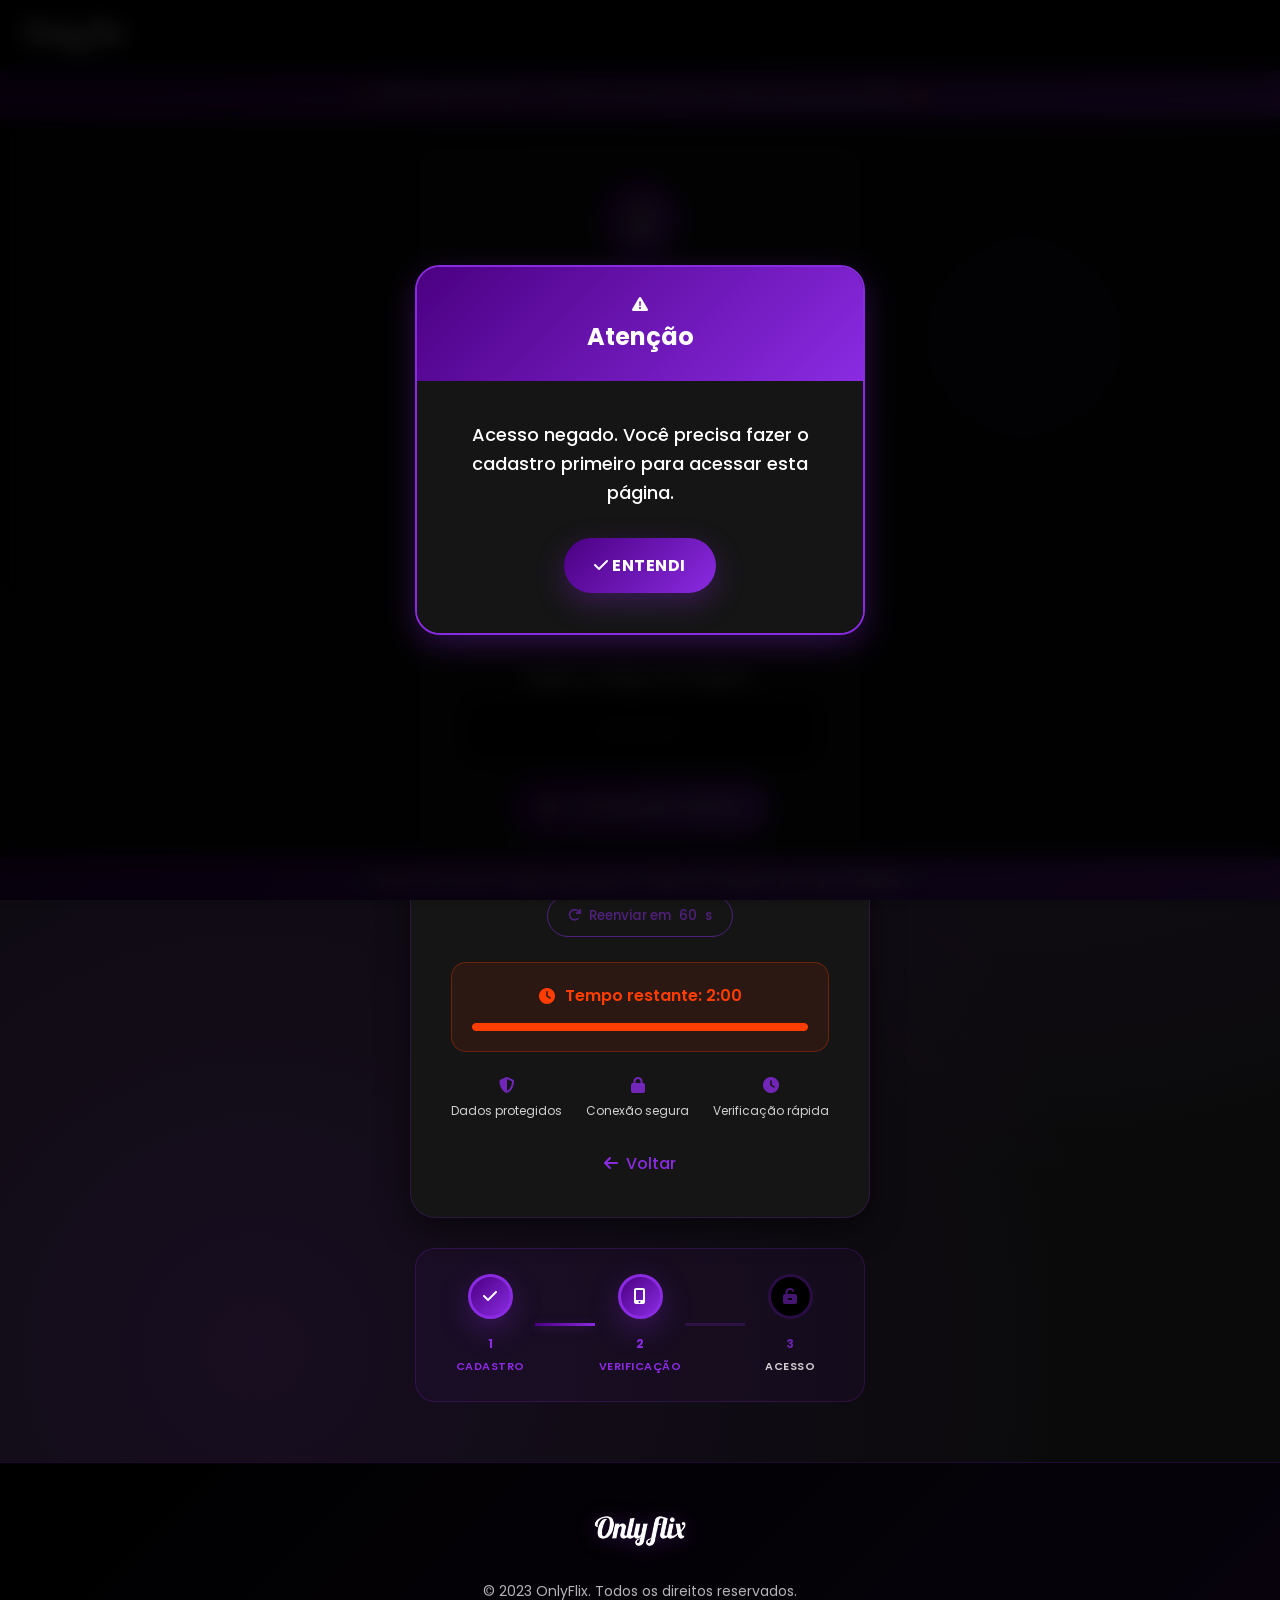
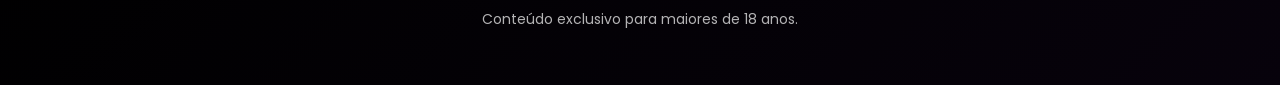
<file: site/verificacao-teste.html>
<!DOCTYPE html>
<html lang="pt-BR">
<head>
    <meta charset="UTF-8">
    <meta name="viewport" content="width=device-width, initial-scale=1.0">
    <title>Verificação de Telefone - OnlyFlix (MODO TESTE)</title>
    <link rel="stylesheet" href="styles.css">
    <link rel="stylesheet" href="https://cdnjs.cloudflare.com/ajax/libs/font-awesome/6.4.0/css/all.min.css">
    <link href="https://fonts.googleapis.com/css2?family=Poppins:wght@300;400;500;600;700;800&display=swap" rel="stylesheet">
    <style>
        .test-mode-banner {
            background: linear-gradient(135deg, #4b0082, #8a2be2);
            color: white;
            text-align: center;
            padding: 10px;
            font-weight: bold;
            font-size: 14px;
            position: fixed;
            bottom: 0;
            left: 0;
            right: 0;
            z-index: 1000;
            box-shadow: 0 -2px 10px rgba(0,0,0,0.3);
        }
    </style>
</head>
<body>
    <!-- Banner de modo teste -->
    <div class="test-mode-banner">
        🧪 MODO DE TESTE - Digite qualquer código de 6 dígitos para prosseguir 🧪
    </div>

    <!-- Header -->
    <header class="site-header">
        <div class="logo-container">
            <img src="images/logo.png" alt="OnlyFlix" class="logo-img">
        </div>
    </header>

    <!-- Banner de promoção -->
    <div class="promo-banner">
        <p>🔥 VERIFICAÇÃO RÁPIDA! Confirme seu telefone e ganhe acesso imediato 🔥</p>
    </div>

    <!-- Conteúdo principal -->
    <main class="main-content">
        <div class="verification-container">
            <div class="verification-card">
                <div class="verification-header">
                    <div class="verification-icon">
                        <i class="fas fa-mobile-alt"></i>
                    </div>
                    <h1>Verificação de Telefone</h1>
                    <p class="verification-subtitle">Para garantir a segurança da sua conta, precisamos verificar seu número de telefone.
                    </p>
                </div>

                <div class="user-info-card">
                    <div class="user-avatar">
                        <i class="fas fa-user"></i>
                    </div>
                    <div class="user-details">
                        <span class="user-name" id="userName">Carregando...</span>
                        <span class="user-phone" id="userPhone">Carregando...</span>
                    </div>
                </div>

                <!-- Exibir número do usuário -->
                <div class="phone-display-section">
                    <p class="phone-display-label">Código será enviado para:</p>
                    <div class="phone-display-number" id="phoneDisplay">+55 (11) 99999-9999</div>
                </div>

                <!-- Formulário de verificação -->
                <form id="verificationForm" class="verification-form">
                    <div class="form-group">
                        <label for="verificationCode">Digite o código de 6 dígitos:</label>
                        <input 
                            type="text" 
                            id="verificationCode" 
                            class="verification-code-input" 
                            placeholder="000000"
                            maxlength="6"
                            required
                        >
                    </div>
                    
                    <button type="submit" class="verify-btn" id="verifyBtn">
                        <i class="fas fa-check-circle"></i>
                        CONFIRMAR CÓDIGO
                    </button>
                </form>

                <!-- Botão reenviar código -->
                <div class="resend-section">
                    <p>Não recebeu o código?</p>
                    <button class="resend-btn" id="resendBtn" disabled>
                        <i class="fas fa-redo"></i>
                        Reenviar em <span id="countdown">60</span>s
                    </button>
                </div>

                <!-- Timer de expiração -->
                <div class="expiration-section">
                    <div class="expiration-timer">
                        <i class="fas fa-clock"></i>
                        <span>Tempo restante: <span id="expirationTime">2:00</span></span>
                    </div>
                    <div class="expiration-progress">
                        <div class="expiration-progress-fill"></div>
                    </div>
                </div>

                <div class="security-badges">
                    <div class="security-item">
                        <i class="fas fa-shield-alt"></i>
                        <span>Dados protegidos</span>
                    </div>
                    <div class="security-item">
                        <i class="fas fa-lock"></i>
                        <span>Conexão segura</span>
                    </div>
                    <div class="security-item">
                        <i class="fas fa-clock"></i>
                        <span>Verificação rápida</span>
                    </div>
                </div>

                <div class="back-section">
                    <a href="index-teste.html" class="back-link">
                        <i class="fas fa-arrow-left"></i>
                        Voltar
                    </a>
                </div>
            </div>
            
            <!-- Progress indicator -->
            <div class="progress-indicator">
                <div class="progress-step completed">
                    <div class="step-circle">
                        <i class="fas fa-check"></i>
                    </div>
                    <div class="step-info">
                        <span class="step-number">1</span>
                        <span class="step-label">Cadastro</span>
                    </div>
                </div>
                <div class="progress-line completed"></div>
                <div class="progress-step active">
                    <div class="step-circle">
                        <i class="fas fa-mobile-alt"></i>
                    </div>
                    <div class="step-info">
                        <span class="step-number">2</span>
                        <span class="step-label">Verificação</span>
                    </div>
                </div>
                <div class="progress-line"></div>
                <div class="progress-step">
                    <div class="step-circle">
                        <i class="fas fa-unlock-alt"></i>
                    </div>
                    <div class="step-info">
                        <span class="step-number">3</span>
                        <span class="step-label">Acesso</span>
                    </div>
                </div>
            </div>
        </div>
    </main>

    <!-- Footer -->
    <footer class="site-footer">
        <div class="footer-content">
            <div class="footer-logo">
                <img src="images/logo.png" alt="OnlyFlix" class="footer-logo-img">
            </div>
            <div class="footer-disclaimer">
                <p>© 2023 OnlyFlix. Todos os direitos reservados.</p>
                <p>Conteúdo exclusivo para maiores de 18 anos.</p>
            </div>
        </div>
    </footer>

    <script src="verificacao-teste.js"></script>
</body>
</html>
</file>
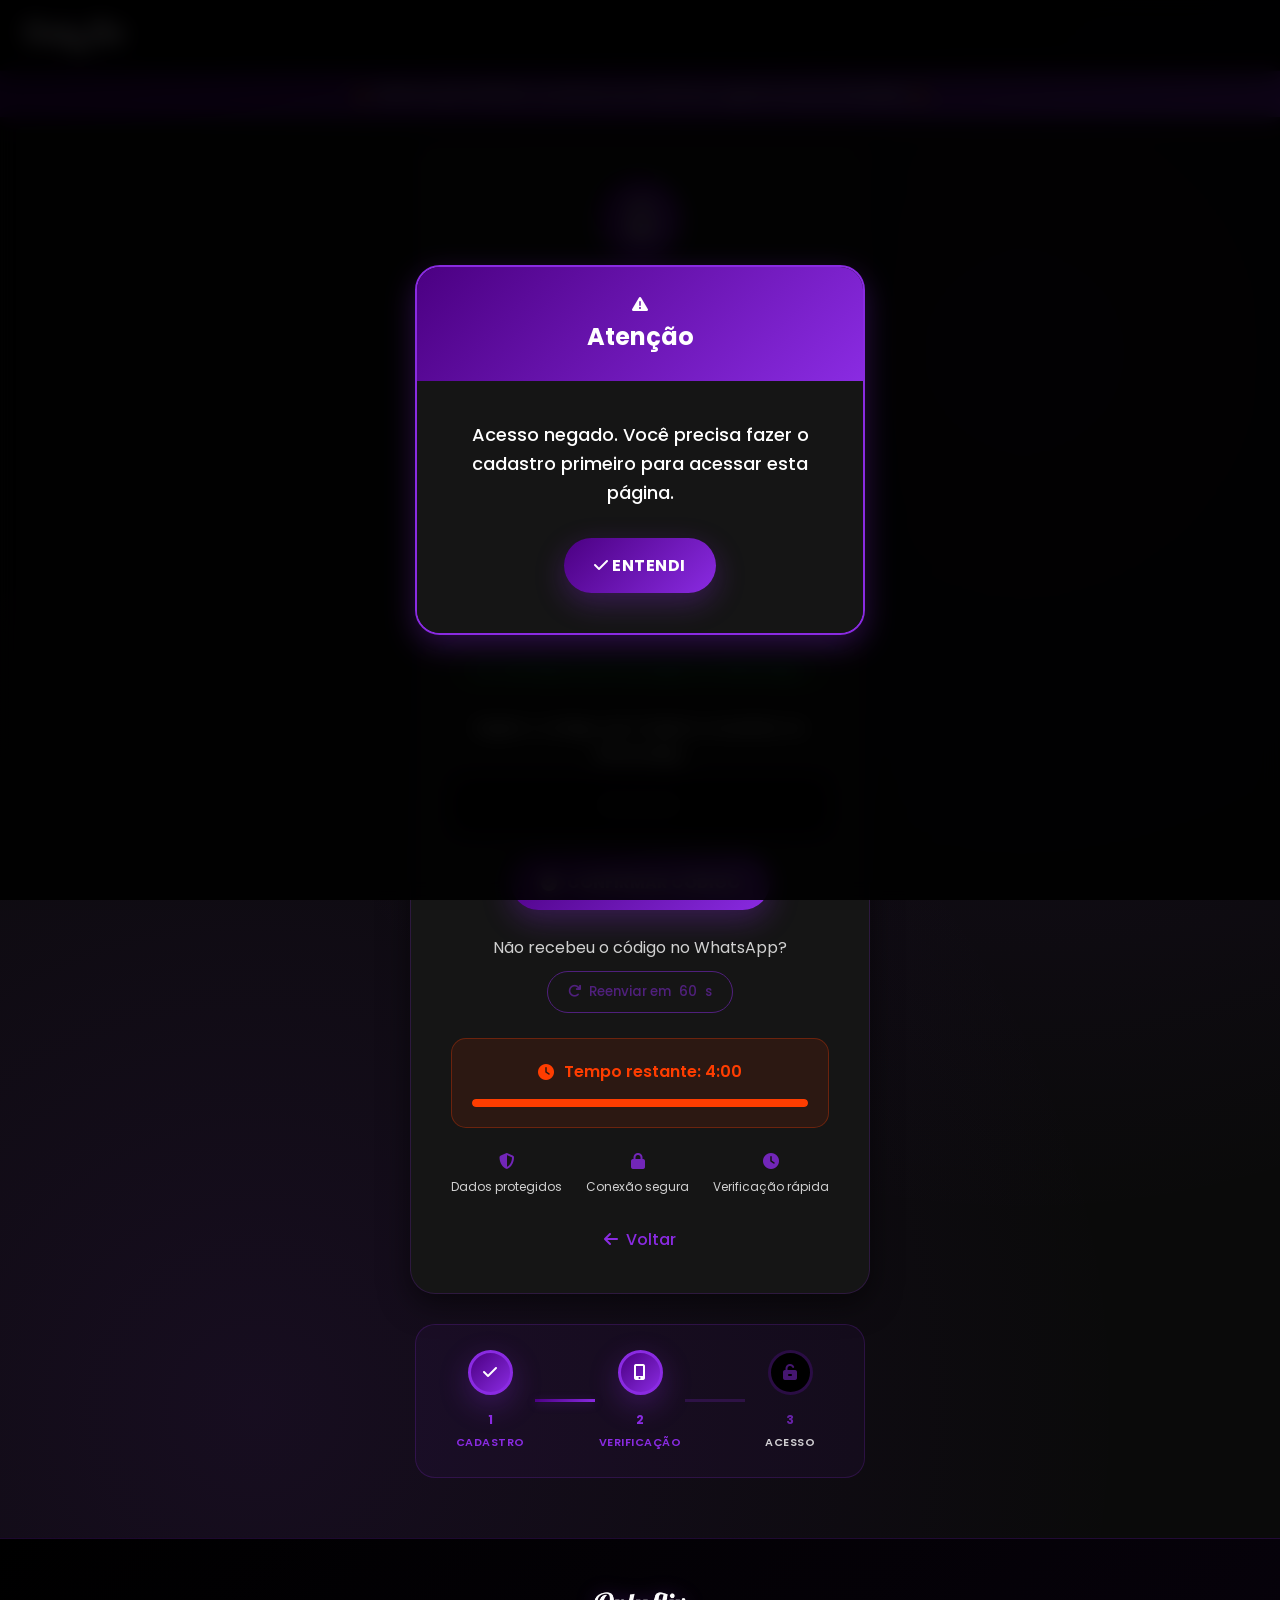
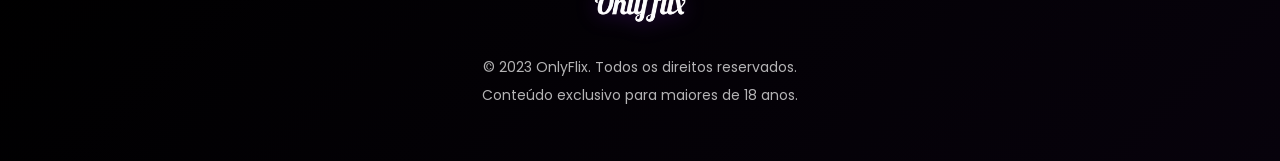
<file: site/verificacao.html>
<!DOCTYPE html>
<html lang="pt-BR">
<head>
    <meta charset="UTF-8">
    <meta name="viewport" content="width=device-width, initial-scale=1.0">
    <title>Verificação de Telefone - OnlyFlix</title>
    <link rel="stylesheet" href="styles.css">
    <link rel="stylesheet" href="https://cdnjs.cloudflare.com/ajax/libs/font-awesome/6.4.0/css/all.min.css">
    <link href="https://fonts.googleapis.com/css2?family=Poppins:wght@300;400;500;600;700;800&display=swap" rel="stylesheet">
</head>
<body>
    <!-- Header -->
    <header class="site-header">
        <div class="logo-container">
            <img src="images/logo.png" alt="OnlyFlix" class="logo-img">
        </div>
    </header>

    <!-- Banner de promoção -->
    <div class="promo-banner">
        <p>🔥 VERIFICAÇÃO RÁPIDA! Confirme seu telefone e ganhe acesso imediato 🔥</p>
    </div>

    <!-- Conteúdo principal -->
    <main class="main-content">
        <div class="verification-container">
            <div class="verification-card">
                <div class="verification-header">
                    <div class="verification-icon">
                        <i class="fas fa-mobile-alt"></i>
                    </div>
                    <h1>Verificação de Telefone</h1>
                    <p class="verification-subtitle">Para garantir a segurança da sua conta, precisamos verificar seu número de telefone.
                    </p>
                </div>

                <div class="user-info-card">
                    <div class="user-avatar">
                        <i class="fas fa-user"></i>
                    </div>
                    <div class="user-details">
                        <span class="user-name" id="userName">Carregando...</span>
                        <span class="user-phone" id="userPhone">Carregando...</span>
                    </div>
                </div>

                <!-- Exibir número do usuário -->
                <div class="phone-display-section">
                    <p class="phone-display-label">Código será enviado via WhatsApp para:</p>
                    <div class="phone-display-number" id="phoneDisplay">+55 (11) 99999-9999</div>
                    <p class="whatsapp-info">
                        <i class="fab fa-whatsapp"></i>
                        Verifique suas mensagens no WhatsApp
                    </p>
                </div>

                <!-- Formulário de verificação -->
                <form id="verificationForm" class="verification-form">
                    <div class="form-group">
                        <label for="verificationCode">Digite o código de 6 dígitos recebido no WhatsApp:</label>
                        <input 
                            type="text" 
                            id="verificationCode" 
                            class="verification-code-input" 
                            placeholder="000000"
                            maxlength="6"
                            required
                        >
                    </div>
                    
                    <button type="submit" class="verify-btn" id="verifyBtn">
                        <i class="fas fa-check-circle"></i>
                        CONFIRMAR CÓDIGO
                    </button>
                </form>

                <!-- Botão reenviar código -->
                <div class="resend-section">
                    <p>Não recebeu o código no WhatsApp?</p>
                    <button class="resend-btn" id="resendBtn" disabled>
                        <i class="fas fa-redo"></i>
                        Reenviar em <span id="countdown">60</span>s
                    </button>
                </div>

                <!-- Timer de expiração -->
                <div class="expiration-section">
                    <div class="expiration-timer">
                        <i class="fas fa-clock"></i>
                        <span>Tempo restante: <span id="expirationTime">4:00</span></span>
                    </div>
                    <div class="expiration-progress">
                        <div class="expiration-progress-fill"></div>
                    </div>
                </div>

                <div class="security-badges">
                    <div class="security-item">
                        <i class="fas fa-shield-alt"></i>
                        <span>Dados protegidos</span>
                    </div>
                    <div class="security-item">
                        <i class="fas fa-lock"></i>
                        <span>Conexão segura</span>
                    </div>
                    <div class="security-item">
                        <i class="fas fa-clock"></i>
                        <span>Verificação rápida</span>
                    </div>
                </div>

                <div class="back-section">
                    <a href="index.html" class="back-link">
                        <i class="fas fa-arrow-left"></i>
                        Voltar
                    </a>
                </div>
            </div>
            
            <!-- Progress indicator -->
            <div class="progress-indicator">
                <div class="progress-step completed">
                    <div class="step-circle">
                        <i class="fas fa-check"></i>
                    </div>
                    <div class="step-info">
                        <span class="step-number">1</span>
                        <span class="step-label">Cadastro</span>
                    </div>
                </div>
                <div class="progress-line completed"></div>
                <div class="progress-step active">
                    <div class="step-circle">
                        <i class="fas fa-mobile-alt"></i>
                    </div>
                    <div class="step-info">
                        <span class="step-number">2</span>
                        <span class="step-label">Verificação</span>
                    </div>
                </div>
                <div class="progress-line"></div>
                <div class="progress-step">
                    <div class="step-circle">
                        <i class="fas fa-unlock-alt"></i>
                    </div>
                    <div class="step-info">
                        <span class="step-number">3</span>
                        <span class="step-label">Acesso</span>
                    </div>
                </div>
            </div>
        </div>
    </main>

    <!-- Footer -->
    <footer class="site-footer">
        <div class="footer-content">
            <div class="footer-logo">
                <img src="images/logo.png" alt="OnlyFlix" class="footer-logo-img">
            </div>
            <div class="footer-disclaimer">
                <p>© 2023 OnlyFlix. Todos os direitos reservados.</p>
                <p>Conteúdo exclusivo para maiores de 18 anos.</p>
            </div>
        </div>
    </footer>

    <script src="verificacao.js"></script>
</body>
</html>
</file>
<file: site/styles.css>
/* Reset e estilos gerais */
* {
  margin: 0;
  padding: 0;
  box-sizing: border-box;
  font-family: "Poppins", sans-serif;
}

:root {
  --primary-color: #8a2be2;
  --primary-light: #9932cc;
  --primary-dark: #4b0082;
  --accent-color: #ff00ff;
  --text-color: #ffffff;
  --bg-color: #0a0a0a;
  --bg-dark: #000000;
  --bg-light: #1a1a1a;
  --bg-card: #151515;
  --success-color: #00c853;
  --warning-color: #ffd600;
  --error-color: #ff3d00;
  --orange-color: #ff6b35;
  --gradient-primary: linear-gradient(135deg, var(--primary-dark), var(--primary-color));
  --gradient-orange: linear-gradient(135deg, #ff6b35, #ff8c42);
  --shadow-primary: 0 10px 30px rgba(138, 43, 226, 0.3);
  --shadow-dark: 0 10px 30px rgba(0, 0, 0, 0.5);
}

body {
  background: var(--bg-color);
  background-image: radial-gradient(circle at 20% 80%, rgba(138, 43, 226, 0.1) 0%, transparent 50%),
    radial-gradient(circle at 80% 20%, rgba(138, 43, 226, 0.1) 0%, transparent 50%);
  color: var(--text-color);
  min-height: 100vh;
  position: relative;
  line-height: 1.6;
}

.highlight {
  color: var(--primary-color);
  font-weight: 700;
  text-shadow: 0 0 20px rgba(138, 43, 226, 0.5);
}

/* Logo */
.logo-img,
.footer-logo-img {
  height: 40px;
  width: auto;
  object-fit: contain;
  filter: drop-shadow(0 2px 10px rgba(138, 43, 226, 0.3));
}

.footer-logo-img {
  height: 35px;
}

/* Header */
.site-header {
  display: flex;
  justify-content: space-between;
  align-items: center;
  background: var(--bg-dark);
  background-image: linear-gradient(135deg, var(--bg-dark) 0%, rgba(138, 43, 226, 0.05) 100%);
  padding: 15px 20px;
  position: sticky;
  top: 0;
  z-index: 100;
  box-shadow: var(--shadow-dark);
  border-bottom: 1px solid rgba(138, 43, 226, 0.2);
}

.logo-container {
  height: 40px;
  display: flex;
  align-items: center;
}

.auth-buttons {
  display: flex;
  gap: 10px;
}

.btn-login,
.btn-register {
  padding: 10px 20px;
  border-radius: 25px;
  font-weight: 600;
  font-size: 14px;
  cursor: pointer;
  transition: all 0.3s ease;
  border: none;
  text-transform: uppercase;
  letter-spacing: 0.5px;
}

.btn-login {
  background: transparent;
  color: var(--text-color);
  border: 2px solid var(--primary-color);
}

.btn-login:hover {
  background: rgba(138, 43, 226, 0.2);
  transform: translateY(-2px);
  box-shadow: 0 5px 15px rgba(138, 43, 226, 0.3);
}

.btn-register {
  background: var(--gradient-primary);
  color: var(--text-color);
  box-shadow: 0 4px 15px rgba(138, 43, 226, 0.4);
}

.btn-register:hover {
  transform: translateY(-2px);
  box-shadow: 0 8px 25px rgba(138, 43, 226, 0.5);
}

/* Banner de promoção */
.promo-banner {
  background: var(--gradient-primary);
  color: white;
  text-align: center;
  padding: 12px;
  font-weight: bold;
  font-size: 14px;
  box-shadow: 0 2px 10px rgba(138, 43, 226, 0.3);
  animation: pulse-glow 2s ease-in-out infinite alternate;
}

@keyframes pulse-glow {
  from {
    box-shadow: 0 2px 10px rgba(138, 43, 226, 0.3);
  }
  to {
    box-shadow: 0 2px 20px rgba(138, 43, 226, 0.6);
  }
}

/* Conteúdo principal */
.main-content {
  padding: 0 0 40px 0;
  max-width: 1200px;
  margin: 0 auto;
}

/* Hero Section */
.hero-section {
  display: flex;
  align-items: center;
  padding: 80px 20px;
  background: linear-gradient(135deg, rgba(0, 0, 0, 0.9), rgba(138, 43, 226, 0.1));
  border-radius: 0 0 30px 30px;
  margin-bottom: 60px;
  position: relative;
  overflow: hidden;
}

.hero-section::before {
  content: "";
  position: absolute;
  top: 0;
  left: 0;
  right: 0;
  bottom: 0;
  background: url("images/pattern.png") repeat;
  opacity: 0.05;
  pointer-events: none;
}

.hero-content {
  flex: 1;
  padding-right: 40px;
  z-index: 1;
}

.hero-content h1 {
  font-size: 52px;
  font-weight: 800;
  margin-bottom: 25px;
  line-height: 1.2;
  text-shadow: 2px 2px 4px rgba(0, 0, 0, 0.5);
}

.hero-subtitle {
  font-size: 20px;
  margin-bottom: 35px;
  opacity: 0.9;
  line-height: 1.5;
}

.hero-cta {
  margin-top: 35px;
}

.cta-button {
  display: inline-flex;
  align-items: center;
  justify-content: center;
  gap: 12px;
  background: var(--gradient-primary);
  color: white;
  border: none;
  padding: 18px 35px;
  border-radius: 50px;
  font-weight: 700;
  font-size: 16px;
  cursor: pointer;
  transition: all 0.3s ease;
  box-shadow: var(--shadow-primary);
  text-transform: uppercase;
  letter-spacing: 0.5px;
}

.cta-button:hover {
  transform: translateY(-3px);
  box-shadow: 0 15px 35px rgba(138, 43, 226, 0.5);
}

.cta-button.large {
  padding: 20px 40px;
  font-size: 18px;
}

.cta-icon {
  font-size: 18px;
}

.cta-note {
  margin-top: 15px;
  font-size: 14px;
  opacity: 0.8;
}

.hero-image {
  flex: 1;
  display: flex;
  justify-content: center;
  z-index: 1;
}

.hero-image img {
  max-width: 100%;
  height: auto;
  filter: drop-shadow(0 15px 35px rgba(0, 0, 0, 0.5));
  border-radius: 20px;
}

/* Categorias de Conteúdo */
.categories-section {
  padding: 80px 20px;
  margin-bottom: 60px;
}

.categories-grid {
  display: grid;
  grid-template-columns: repeat(auto-fit, minmax(300px, 1fr));
  gap: 30px;
}

.category-card {
  position: relative;
  border-radius: 20px;
  overflow: hidden;
  transition: all 0.3s ease;
  cursor: pointer;
  background: var(--bg-card);
  box-shadow: 0 10px 30px rgba(0, 0, 0, 0.3);
}

.category-card:hover {
  transform: translateY(-10px);
  box-shadow: var(--shadow-primary);
}

.category-image {
  position: relative;
  height: 220px;
  overflow: hidden;
}

.category-image img {
  width: 100%;
  height: 100%;
  object-fit: cover;
  transition: transform 0.3s ease;
}

.category-card:hover .category-image img {
  transform: scale(1.1);
}

.category-overlay {
  position: absolute;
  top: 0;
  left: 0;
  right: 0;
  bottom: 0;
  background: linear-gradient(to bottom, transparent, rgba(0, 0, 0, 0.9));
  display: flex;
  align-items: flex-end;
  padding: 25px;
}

.category-info h3.category-title {
  font-size: 26px;
  margin-bottom: 8px;
  color: var(--primary-color);
  text-shadow: 2px 2px 4px rgba(0, 0, 0, 0.8), 0 0 10px rgba(138, 43, 226, 0.5);
  font-weight: 700;
}

.category-info p {
  font-size: 14px;
  margin-bottom: 8px;
  opacity: 0.9;
  text-shadow: 1px 1px 2px rgba(0, 0, 0, 0.8);
}

.content-count {
  font-size: 12px;
  background: rgba(138, 43, 226, 0.9);
  padding: 6px 12px;
  border-radius: 15px;
  font-weight: 600;
  text-shadow: none;
}

/* Benefícios */
.benefits-section {
  padding: 80px 20px;
  margin-bottom: 60px;
  background: var(--bg-light);
  border-radius: 30px;
  margin-left: 20px;
  margin-right: 20px;
  box-shadow: var(--shadow-dark);
}

.section-title {
  text-align: center;
  font-size: 36px;
  margin-bottom: 50px;
  position: relative;
  font-weight: 800;
  text-shadow: 2px 2px 4px rgba(0, 0, 0, 0.3);
}

.section-title::after {
  content: "";
  position: absolute;
  bottom: -15px;
  left: 50%;
  transform: translateX(-50%);
  width: 100px;
  height: 4px;
  background: var(--gradient-primary);
  border-radius: 2px;
  box-shadow: 0 2px 10px rgba(138, 43, 226, 0.5);
}

.benefits-grid {
  display: grid;
  grid-template-columns: repeat(auto-fit, minmax(280px, 1fr));
  gap: 30px;
}

.benefit-card {
  background: var(--bg-card);
  border-radius: 20px;
  padding: 35px;
  text-align: center;
  transition: all 0.3s ease;
  border: 1px solid rgba(138, 43, 226, 0.2);
  box-shadow: 0 10px 30px rgba(0, 0, 0, 0.2);
}

.benefit-card:hover {
  transform: translateY(-10px);
  box-shadow: var(--shadow-primary);
  border-color: var(--primary-color);
}

.benefit-icon {
  width: 80px;
  height: 80px;
  background: var(--gradient-primary);
  border-radius: 50%;
  display: flex;
  align-items: center;
  justify-content: center;
  margin: 0 auto 25px;
  font-size: 35px;
  box-shadow: 0 10px 25px rgba(138, 43, 226, 0.4);
}

.benefit-card h3 {
  font-size: 22px;
  margin-bottom: 15px;
  font-weight: 700;
}

.benefit-card p {
  font-size: 15px;
  opacity: 0.9;
  line-height: 1.6;
}

/* Depoimentos */
.testimonials-section {
  padding: 80px 20px;
  margin-bottom: 60px;
}

.testimonials-grid {
  display: grid;
  grid-template-columns: repeat(auto-fit, minmax(350px, 1fr));
  gap: 30px;
}

.testimonial-card {
  background: var(--bg-card);
  border-radius: 20px;
  padding: 35px;
  transition: all 0.3s ease;
  border: 1px solid rgba(138, 43, 226, 0.2);
  box-shadow: 0 10px 30px rgba(0, 0, 0, 0.2);
  position: relative;
  overflow: hidden;
}

.testimonial-card::before {
  content: "";
  position: absolute;
  top: 0;
  left: 0;
  width: 100%;
  height: 4px;
  background: var(--gradient-primary);
}

.testimonial-card:hover {
  transform: translateY(-5px);
  box-shadow: var(--shadow-primary);
  border-color: var(--primary-color);
}

.testimonial-rating {
  margin-bottom: 20px;
  color: var(--warning-color);
  font-size: 18px;
}

.testimonial-text {
  font-size: 16px;
  margin-bottom: 25px;
  font-style: italic;
  line-height: 1.6;
  opacity: 0.95;
}

.testimonial-author {
  display: flex;
  align-items: center;
  gap: 15px;
  font-weight: 600;
  color: var(--primary-color);
}

/* Urgência */
.urgency-section {
  padding: 0 20px;
  margin-bottom: 80px;
}

.urgency-banner {
  background: linear-gradient(135deg, var(--bg-dark), var(--primary-dark));
  border-radius: 25px;
  padding: 40px;
  text-align: center;
  box-shadow: var(--shadow-primary);
  position: relative;
  overflow: hidden;
  border: 1px solid rgba(138, 43, 226, 0.3);
}

.urgency-banner::before {
  content: "";
  position: absolute;
  top: 0;
  left: 0;
  width: 100%;
  height: 100%;
  background: url("images/pattern.png") repeat;
  opacity: 0.1;
  pointer-events: none;
}

.urgency-content {
  position: relative;
  z-index: 1;
}

.urgency-icon {
  font-size: 35px;
  margin-bottom: 20px;
  animation: pulse 2s infinite;
}

.urgency-text h3 {
  font-size: 26px;
  margin-bottom: 15px;
  text-shadow: 2px 2px 4px rgba(0, 0, 0, 0.3);
  font-weight: 800;
}

.urgency-text p {
  font-size: 18px;
  margin-bottom: 25px;
  font-weight: 500;
}

.countdown {
  display: flex;
  justify-content: center;
  gap: 15px;
  margin-bottom: 30px;
}

/* Timer countdown items - change to black */
.countdown-item {
  background: rgba(0, 0, 0, 0.8);
  border-radius: 12px;
  padding: 12px 16px;
  min-width: 70px;
  backdrop-filter: blur(10px);
  border: 1px solid rgba(255, 255, 255, 0.1);
}

.countdown-number {
  display: block;
  font-size: 22px;
  font-weight: 800;
  color: white;
  text-shadow: 1px 1px 2px rgba(0, 0, 0, 0.5);
}

.countdown-label {
  font-size: 11px;
  opacity: 0.9;
  font-weight: 600;
  text-transform: uppercase;
  letter-spacing: 0.5px;
}

.urgency-btn {
  background: var(--gradient-primary);
  color: white;
  border: none;
  padding: 18px 35px;
  border-radius: 50px;
  font-weight: 700;
  font-size: 16px;
  cursor: pointer;
  transition: all 0.3s ease;
  box-shadow: var(--shadow-primary);
  text-transform: uppercase;
  letter-spacing: 0.5px;
}

.urgency-btn:hover {
  transform: translateY(-3px);
  box-shadow: 0 15px 35px rgba(138, 43, 226, 0.6);
}

/* FAQ Section */
.faq-section {
  padding: 80px 20px;
  margin-bottom: 60px;
  background: var(--bg-light);
  border-radius: 30px;
  margin-left: 20px;
  margin-right: 20px;
  box-shadow: var(--shadow-dark);
}

.faq-container {
  max-width: 800px;
  margin: 0 auto;
}

.faq-item {
  margin-bottom: 20px;
  border: 1px solid rgba(138, 43, 226, 0.2);
  border-radius: 15px;
  overflow: hidden;
  background: var(--bg-card);
  box-shadow: 0 5px 15px rgba(0, 0, 0, 0.2);
}

.faq-question {
  padding: 25px;
  background: var(--bg-card);
  display: flex;
  justify-content: space-between;
  align-items: center;
  cursor: pointer;
  transition: all 0.3s ease;
}

.faq-question:hover {
  background: rgba(138, 43, 226, 0.1);
}

.faq-question h3 {
  font-size: 18px;
  font-weight: 600;
  color: var(--text-color);
}

.faq-icon {
  color: var(--primary-color);
  font-size: 20px;
  transition: all 0.3s ease;
}

.faq-answer {
  padding: 0 25px;
  max-height: 0;
  overflow: hidden;
  transition: all 0.3s ease;
  background: rgba(138, 43, 226, 0.05);
}

.faq-item.active .faq-answer {
  padding: 25px;
  max-height: 1000px;
}

.faq-item.active .faq-icon {
  transform: rotate(45deg);
}

.faq-answer p {
  font-size: 15px;
  line-height: 1.6;
  opacity: 0.9;
}

/* Final CTA */
.final-cta-section {
  padding: 80px 20px;
  background: var(--gradient-primary);
  border-radius: 30px;
  margin: 0 20px 60px 20px;
  text-align: center;
  box-shadow: var(--shadow-primary);
  position: relative;
  overflow: hidden;
}

.final-cta-section::before {
  content: "";
  position: absolute;
  top: 0;
  left: 0;
  width: 100%;
  height: 100%;
  background: url("images/pattern.png") repeat;
  opacity: 0.1;
  pointer-events: none;
}

.final-cta-content {
  position: relative;
  z-index: 1;
}

.final-cta-content h2 {
  font-size: 40px;
  margin-bottom: 20px;
  font-weight: 800;
  text-shadow: 2px 2px 4px rgba(0, 0, 0, 0.3);
}

.final-cta-content p {
  font-size: 20px;
  margin-bottom: 35px;
  max-width: 600px;
  margin-left: auto;
  margin-right: auto;
  opacity: 0.95;
}

.final-cta-button-container {
  display: flex;
  justify-content: center;
  margin-bottom: 25px;
}

.final-cta-note {
  font-size: 14px;
  opacity: 0.9;
}

/* Verificação de Telefone */
.verification-container {
  padding: 20px;
  max-width: 500px;
  margin: 0 auto;
  min-height: calc(100vh - 200px);
  display: flex;
  flex-direction: column;
  align-items: center;
  justify-content: flex-start;
  gap: 30px;
}

.verification-card {
  background: var(--bg-card);
  border-radius: 25px;
  padding: 40px;
  width: 100%;
  box-shadow: var(--shadow-dark);
  border: 1px solid rgba(138, 43, 226, 0.2);
  text-align: center;
}

.verification-header {
  margin-bottom: 30px;
}

/* Verification icon - change from orange to purple */
.verification-icon {
  width: 80px;
  height: 80px;
  background: var(--gradient-primary);
  border-radius: 50%;
  display: flex;
  align-items: center;
  justify-content: center;
  margin: 0 auto 25px;
  font-size: 35px;
  color: white;
  box-shadow: var(--shadow-primary);
}

.verification-card h1 {
  font-size: 28px;
  margin-bottom: 15px;
  font-weight: 700;
}

.verification-subtitle {
  font-size: 16px;
  opacity: 0.8;
  line-height: 1.5;
}

.user-info-card {
  background: rgba(138, 43, 226, 0.1);
  border-radius: 15px;
  padding: 20px;
  margin-bottom: 30px;
  display: flex;
  align-items: center;
  gap: 15px;
  border: 1px solid rgba(138, 43, 226, 0.3);
}

.user-avatar {
  width: 50px;
  height: 50px;
  background: var(--gradient-primary);
  border-radius: 50%;
  display: flex;
  align-items: center;
  justify-content: center;
  font-size: 20px;
  color: white;
}

.user-details {
  display: flex;
  flex-direction: column;
  text-align: left;
}

.user-name {
  font-weight: 600;
  font-size: 16px;
  color: var(--text-color);
}

.user-phone {
  font-size: 14px;
  color: var(--primary-color);
  font-weight: 500;
}

.phone-confirmation {
  margin-bottom: 30px;
  text-align: left;
}

.phone-confirmation label {
  display: block;
  margin-bottom: 10px;
  font-weight: 500;
}

.phone-input-container {
  display: flex;
  border: 2px solid rgba(138, 43, 226, 0.3);
  border-radius: 10px;
  overflow: hidden;
  background: var(--bg-dark);
}

.country-code {
  background: var(--gradient-primary);
  color: white;
  padding: 12px 15px;
  font-weight: 600;
  display: flex;
  align-items: center;
}

.phone-input-container input {
  flex: 1;
  padding: 12px 15px;
  border: none;
  background: transparent;
  color: var(--text-color);
  font-size: 16px;
}

.phone-input-container input:focus {
  outline: none;
}

/* Phone note - change orange to purple */
.phone-note {
  margin-top: 10px;
  font-size: 12px;
  color: var(--primary-color);
  display: flex;
  align-items: center;
  gap: 5px;
}

/* Send code button - change from orange to purple */
.send-code-btn {
  background: var(--gradient-primary);
  color: white;
  border: none;
  padding: 15px 30px;
  border-radius: 50px;
  font-weight: 700;
  font-size: 16px;
  cursor: pointer;
  transition: all 0.3s ease;
  box-shadow: var(--shadow-primary);
  display: flex;
  align-items: center;
  justify-content: center;
  gap: 10px;
  margin: 0 auto 30px;
  text-transform: uppercase;
  letter-spacing: 0.5px;
}

.send-code-btn:hover {
  transform: translateY(-3px);
  box-shadow: 0 15px 35px rgba(138, 43, 226, 0.6);
}

.security-badges {
  display: flex;
  justify-content: space-between;
  margin-bottom: 30px;
  gap: 10px;
}

.security-item {
  display: flex;
  flex-direction: column;
  align-items: center;
  gap: 8px;
  font-size: 12px;
  opacity: 0.8;
  text-align: center;
}

.security-item i {
  color: var(--primary-color);
  font-size: 16px;
}

.back-section {
  text-align: center;
}

.back-link {
  color: var(--primary-color);
  text-decoration: none;
  font-weight: 500;
  display: inline-flex;
  align-items: center;
  gap: 8px;
  transition: all 0.3s ease;
}

.back-link:hover {
  color: var(--primary-light);
  transform: translateX(-3px);
}

/* Modal de código SMS */
.code-instruction {
  margin-bottom: 10px;
  font-size: 16px;
}

.phone-display {
  font-size: 18px;
  font-weight: 600;
  color: var(--primary-color);
  margin-bottom: 25px;
}

.code-inputs {
  display: flex;
  justify-content: center;
  gap: 10px;
  margin-bottom: 25px;
}

.code-digit {
  width: 45px;
  height: 45px;
  border: 2px solid rgba(138, 43, 226, 0.3);
  border-radius: 10px;
  background: var(--bg-dark);
  color: var(--text-color);
  font-size: 20px;
  font-weight: 600;
  text-align: center;
  transition: all 0.3s ease;
}

.code-digit:focus {
  outline: none;
  border-color: var(--primary-color);
  box-shadow: 0 0 0 3px rgba(138, 43, 226, 0.2);
}

.verify-btn {
  background: var(--gradient-primary);
  color: white;
  border: none;
  padding: 15px 30px;
  border-radius: 50px;
  font-weight: 700;
  font-size: 16px;
  cursor: pointer;
  transition: all 0.3s ease;
  display: flex;
  align-items: center;
  justify-content: center;
  gap: 10px;
  margin: 0 auto 25px;
  box-shadow: var(--shadow-primary);
}

.verify-btn:hover {
  transform: translateY(-3px);
  box-shadow: 0 15px 35px rgba(138, 43, 226, 0.6);
}

.resend-section {
  text-align: center;
}

.resend-section p {
  margin-bottom: 10px;
  opacity: 0.8;
}

.resend-btn {
  background: transparent;
  color: var(--primary-color);
  border: 1px solid var(--primary-color);
  padding: 10px 20px;
  border-radius: 25px;
  font-weight: 500;
  cursor: pointer;
  transition: all 0.3s ease;
  display: inline-flex;
  align-items: center;
  gap: 8px;
}

.resend-btn:hover:not(:disabled) {
  background: var(--primary-color);
  color: white;
}

.resend-btn:disabled {
  opacity: 0.5;
  cursor: not-allowed;
}

/* Footer */
.site-footer {
  background: var(--bg-dark);
  background-image: linear-gradient(135deg, var(--bg-dark) 0%, rgba(138, 43, 226, 0.05) 100%);
  padding: 50px 20px;
  border-top: 1px solid rgba(138, 43, 226, 0.2);
}

.footer-content {
  max-width: 1200px;
  margin: 0 auto;
  display: flex;
  flex-direction: column;
  align-items: center;
}

.footer-logo {
  margin-bottom: 25px;
}

.footer-links {
  display: flex;
  gap: 30px;
  margin-bottom: 25px;
  flex-wrap: wrap;
  justify-content: center;
}

.footer-links a {
  color: var(--text-color);
  text-decoration: none;
  transition: all 0.3s ease;
  font-weight: 500;
}

.footer-links a:hover {
  color: var(--primary-color);
  text-shadow: 0 0 10px rgba(138, 43, 226, 0.5);
}

.footer-disclaimer {
  text-align: center;
  font-size: 14px;
  opacity: 0.7;
}

.footer-disclaimer p {
  margin-bottom: 5px;
}

/* Modal */
.modal {
  display: none;
  position: fixed;
  top: 0;
  left: 0;
  width: 100%;
  height: 100%;
  background: rgba(0, 0, 0, 0.9);
  backdrop-filter: blur(10px);
  z-index: 1000;
  align-items: center;
  justify-content: center;
}

.modal-content {
  background: var(--bg-card);
  border-radius: 25px;
  max-width: 500px;
  width: 90%;
  overflow: hidden;
  animation: modalFadeIn 0.3s ease-out;
  border: 1px solid rgba(138, 43, 226, 0.3);
  box-shadow: var(--shadow-dark);
}

@keyframes modalFadeIn {
  from {
    opacity: 0;
    transform: translateY(-20px) scale(0.95);
  }
  to {
    opacity: 1;
    transform: translateY(0) scale(1);
  }
}

.modal-header {
  background: var(--gradient-primary);
  padding: 25px;
  position: relative;
  text-align: center;
}

.modal-header h2 {
  color: white;
  font-size: 24px;
  margin: 0;
  font-weight: 700;
}

.modal-subtitle {
  color: rgba(255, 255, 255, 0.9);
  font-size: 14px;
  margin-top: 8px;
  font-weight: 400;
}

.phone-icon {
  width: 60px;
  height: 60px;
  background: rgba(255, 255, 255, 0.2);
  border-radius: 50%;
  display: flex;
  align-items: center;
  justify-content: center;
  margin: 0 auto 20px;
  font-size: 24px;
  color: white;
  backdrop-filter: blur(10px);
}

.close-btn {
  position: absolute;
  right: 20px;
  top: 50%;
  transform: translateY(-50%);
  background: rgba(0, 0, 0, 0.3);
  color: white;
  border: none;
  width: 35px;
  height: 35px;
  border-radius: 50%;
  font-size: 20px;
  line-height: 1;
  cursor: pointer;
  transition: all 0.2s ease;
  display: flex;
  align-items: center;
  justify-content: center;
}

.close-btn:hover {
  background: rgba(0, 0, 0, 0.5);
  transform: translateY(-50%) scale(1.1);
}

.modal-body {
  padding: 35px;
}

/* Formulários */
.register-form,
.login-form {
  display: flex;
  flex-direction: column;
  gap: 25px;
}

.form-group {
  display: flex;
  flex-direction: column;
}

.form-group label {
  margin-bottom: 10px;
  font-weight: 600;
  color: var(--text-color);
}

.form-group input {
  padding: 15px;
  border: 2px solid rgba(138, 43, 226, 0.3);
  border-radius: 12px;
  background: var(--bg-dark);
  color: var(--text-color);
  font-size: 16px;
  transition: all 0.3s ease;
}

.form-group input:focus {
  outline: none;
  border-color: var(--primary-color);
  box-shadow: 0 0 0 3px rgba(138, 43, 226, 0.2);
}

.checkbox-group {
  display: flex;
  align-items: flex-start;
  gap: 12px;
  margin: 15px 0;
}

.checkbox-label {
  display: flex;
  align-items: flex-start;
  gap: 12px;
  cursor: pointer;
  font-size: 14px;
  line-height: 1.5;
}

.checkbox-label input[type="checkbox"] {
  display: none;
}

.checkmark {
  width: 22px;
  height: 22px;
  border: 2px solid var(--primary-color);
  border-radius: 6px;
  position: relative;
  flex-shrink: 0;
  transition: all 0.3s ease;
}

.checkbox-label input[type="checkbox"]:checked + .checkmark {
  background: var(--primary-color);
}

.checkbox-label input[type="checkbox"]:checked + .checkmark::after {
  content: "";
  position: absolute;
  left: 6px;
  top: 2px;
  width: 6px;
  height: 10px;
  border: solid white;
  border-width: 0 2px 2px 0;
  transform: rotate(45deg);
}

.terms-link {
  color: var(--primary-color);
  text-decoration: none;
  font-weight: 600;
}

.terms-link:hover {
  text-decoration: underline;
}

.submit-btn {
  background: var(--gradient-primary);
  color: white;
  border: none;
  padding: 18px;
  border-radius: 12px;
  font-weight: 700;
  font-size: 16px;
  cursor: pointer;
  transition: all 0.3s ease;
  display: flex;
  align-items: center;
  justify-content: center;
  gap: 10px;
  box-shadow: var(--shadow-primary);
  text-transform: uppercase;
  letter-spacing: 0.5px;
}

.submit-btn:hover:not(:disabled) {
  transform: translateY(-2px);
  box-shadow: 0 15px 35px rgba(138, 43, 226, 0.5);
}

.submit-btn:disabled {
  opacity: 0.7;
  cursor: not-allowed;
}

.login-link,
.register-link {
  text-align: center;
  margin-top: 25px;
  font-size: 14px;
}

.login-link a,
.register-link a {
  color: var(--primary-color);
  text-decoration: none;
  font-weight: 600;
}

.login-link a:hover,
.register-link a:hover {
  text-decoration: underline;
}

/* Modal de verificação de idade */
.age-verification-modal .modal-content {
  max-width: 600px;
}

.age-warning {
  font-size: 22px;
  font-weight: 700;
  color: var(--error-color);
  margin-bottom: 25px;
  text-align: center;
  text-shadow: 0 0 10px rgba(255, 61, 0, 0.5);
}

.age-buttons {
  display: flex;
  justify-content: center;
  gap: 20px;
  margin-top: 35px;
}

.age-btn {
  padding: 15px 30px;
  border-radius: 50px;
  font-weight: 700;
  font-size: 16px;
  cursor: pointer;
  transition: all 0.3s ease;
  border: none;
  text-transform: uppercase;
  letter-spacing: 0.5px;
}

.age-btn.confirm {
  background: var(--gradient-primary);
  color: white;
  box-shadow: var(--shadow-primary);
}

.age-btn.confirm:hover {
  transform: translateY(-3px);
  box-shadow: 0 15px 35px rgba(138, 43, 226, 0.6);
}

.age-btn.decline {
  background: var(--gradient-orange);
  color: white;
  box-shadow: 0 10px 25px rgba(255, 107, 53, 0.4);
}

.age-btn.decline:hover {
  transform: translateY(-3px);
  box-shadow: 0 15px 35px rgba(255, 107, 53, 0.6);
}

/* Phone Confirmation Modal Styles */
.phone-confirm-modal .modal-content {
  max-width: 450px;
  width: 95%;
  margin: 10px;
  max-height: 95vh;
  overflow-y: auto;
}

.phone-confirm-modal .modal-header {
  padding: 20px 15px;
}

.phone-confirm-modal .modal-body {
  padding: 20px 15px;
}

.phone-confirm-modal .user-info-card {
  flex-direction: column;
  text-align: center;
  gap: 15px;
  padding: 20px 15px;
  margin-bottom: 25px;
}

.phone-confirm-modal .user-details {
  align-items: center;
}

.phone-confirm-modal .phone-confirm-section {
  margin-bottom: 25px;
}

.phone-confirm-modal .confirm-buttons {
  flex-direction: column;
  gap: 15px;
  margin-top: 25px;
}

.phone-confirm-modal .btn-secondary,
.phone-confirm-modal .btn-primary {
  width: 100%;
  min-width: auto;
  padding: 14px 20px;
}

/* Mobile specific adjustments */
@media (max-width: 768px) {
  .phone-confirm-modal .modal-content {
    width: 98%;
    margin: 5px;
    max-height: 98vh;
  }

  .phone-confirm-modal .modal-header {
    padding: 15px 10px;
  }

  .phone-confirm-modal .modal-body {
    padding: 15px 10px;
  }

  .phone-confirm-modal .phone-icon {
    width: 50px;
    height: 50px;
    font-size: 20px;
    margin-bottom: 15px;
  }

  .phone-confirm-modal .modal-header h2 {
    font-size: 18px;
  }

  .phone-confirm-modal .modal-subtitle {
    font-size: 12px;
  }
}

@media (max-width: 576px) {
  .phone-confirm-modal .modal-content {
    width: 100%;
    margin: 0;
    border-radius: 0;
    max-height: 100vh;
  }

  .phone-confirm-modal .modal-header {
    padding: 15px;
  }

  .phone-confirm-modal .modal-body {
    padding: 15px;
  }

  .phone-confirm-modal .user-info-card {
    padding: 15px;
    margin-bottom: 20px;
  }

  .phone-confirm-modal .btn-secondary,
  .phone-confirm-modal .btn-primary {
    padding: 16px 20px;
    font-size: 14px;
  }
}

/* Loading state for buttons */
.btn-secondary.loading,
.btn-primary.loading {
  pointer-events: none;
}

.btn-secondary.loading::after,
.btn-primary.loading::after {
  content: "";
  position: absolute;
  width: 16px;
  height: 16px;
  border: 2px solid transparent;
  border-top: 2px solid currentColor;
  border-radius: 50%;
  animation: spin 1s linear infinite;
  margin-left: 8px;
}

@keyframes spin {
  0% {
    transform: rotate(0deg);
  }
  100% {
    transform: rotate(360deg);
  }
}

/* Progress Indicator - Always Horizontal */
.progress-indicator {
  display: flex;
  align-items: center;
  justify-content: center;
  gap: 0;
  padding: 25px 20px;
  background: rgba(138, 43, 226, 0.05);
  border-radius: 20px;
  border: 1px solid rgba(138, 43, 226, 0.2);
  width: 100%;
  max-width: 450px;
}

.progress-step {
  display: flex;
  flex-direction: column;
  align-items: center;
  gap: 15px;
  position: relative;
  min-width: 100px;
}

.step-circle {
  width: 45px;
  height: 45px;
  border-radius: 50%;
  background: var(--bg-dark);
  border: 3px solid rgba(138, 43, 226, 0.3);
  display: flex;
  align-items: center;
  justify-content: center;
  font-size: 16px;
  color: rgba(138, 43, 226, 0.5);
  transition: all 0.3s ease;
  position: relative;
  z-index: 2;
}

.progress-step.completed .step-circle {
  background: var(--gradient-primary);
  border-color: var(--primary-color);
  color: white;
  box-shadow: var(--shadow-primary);
}

.progress-step.active .step-circle {
  background: var(--gradient-primary);
  border-color: var(--primary-color);
  color: white;
  animation: pulse 2s infinite;
  box-shadow: var(--shadow-primary);
}

.step-info {
  display: flex;
  flex-direction: column;
  align-items: center;
  gap: 5px;
}

.step-number {
  font-size: 12px;
  font-weight: 700;
  color: rgba(138, 43, 226, 0.7);
}

.step-label {
  font-size: 11px;
  font-weight: 600;
  opacity: 0.8;
  text-transform: uppercase;
  letter-spacing: 0.5px;
}

.progress-step.completed .step-number,
.progress-step.completed .step-label {
  color: var(--primary-color);
  opacity: 1;
}

.progress-step.active .step-number,
.progress-step.active .step-label {
  color: var(--primary-color);
  opacity: 1;
}

.progress-line {
  width: 60px;
  height: 3px;
  background: rgba(138, 43, 226, 0.2);
  margin: 0 -5px;
  position: relative;
  z-index: 1;
}

.progress-line.completed {
  background: var(--gradient-primary);
  box-shadow: 0 2px 10px rgba(138, 43, 226, 0.3);
}

/* Responsividade */
@media (max-width: 992px) {
  .hero-section {
    flex-direction: column;
    text-align: center;
    padding: 60px 20px;
  }

  .hero-content {
    padding-right: 0;
    margin-bottom: 40px;
  }

  .hero-content h1 {
    font-size: 42px;
  }

  .categories-grid {
    grid-template-columns: repeat(auto-fit, minmax(280px, 1fr));
  }

  .testimonials-grid {
    grid-template-columns: repeat(auto-fit, minmax(300px, 1fr));
  }

  .urgency-content {
    padding: 0 10px;
  }

  .countdown {
    gap: 12px;
  }

  .countdown-item {
    min-width: 65px;
    padding: 10px 14px;
  }

  .security-badges {
    flex-direction: column;
    gap: 15px;
  }

  .security-item {
    flex-direction: row;
    justify-content: center;
  }
}

@media (max-width: 768px) {
  .hero-content h1 {
    font-size: 36px;
  }

  .hero-subtitle {
    font-size: 18px;
  }

  .section-title {
    font-size: 30px;
  }

  .benefit-card,
  .testimonial-card {
    padding: 25px;
  }

  .categories-grid {
    grid-template-columns: 1fr;
  }

  .testimonials-grid {
    grid-template-columns: 1fr;
  }

  .urgency-banner {
    padding: 30px 20px;
  }

  .urgency-text h3 {
    font-size: 22px;
  }

  .countdown {
    flex-wrap: wrap;
    gap: 10px;
  }

  .countdown-item {
    min-width: 60px;
    padding: 8px 12px;
  }

  .countdown-number {
    font-size: 20px;
  }

  .verification-card {
    padding: 30px 20px;
  }

  .verification-card h1 {
    font-size: 24px;
  }

  .code-inputs {
    gap: 8px;
  }

  .code-digit {
    width: 40px;
    height: 40px;
    font-size: 18px;
  }

  .user-info-card {
    flex-direction: column;
    text-align: center;
  }

  .user-details {
    align-items: center;
  }

  .phone-input-container {
    flex-direction: column;
  }

  .country-code {
    text-align: center;
  }

  /* Progress indicator adjustments for mobile */
  .progress-indicator {
    padding: 20px 15px;
  }

  .progress-step {
    min-width: 80px;
    gap: 10px;
  }

  .step-circle {
    width: 40px;
    height: 40px;
    font-size: 14px;
  }

  .progress-line {
    width: 40px;
  }

  .step-number {
    font-size: 11px;
  }

  .step-label {
    font-size: 10px;
  }

  /* Phone confirmation modal responsive */
  .modal-body {
    padding: 25px 20px;
  }

  .user-info-card {
    flex-direction: column;
    text-align: center;
    gap: 12px;
  }

  .user-details {
    align-items: center;
  }

  .confirm-buttons {
    flex-direction: column;
    gap: 12px;
  }

  .btn-secondary,
  .btn-primary {
    width: 100%;
    min-width: auto;
  }
}

@media (max-width: 576px) {
  .site-header {
    padding: 12px 15px;
  }

  .logo-img {
    height: 32px;
  }

  .btn-login,
  .btn-register {
    padding: 8px 16px;
    font-size: 12px;
  }

  .hero-content h1 {
    font-size: 28px;
  }

  .hero-subtitle {
    font-size: 16px;
  }

  .cta-button {
    padding: 15px 25px;
    font-size: 14px;
  }

  .section-title {
    font-size: 26px;
  }

  .benefit-icon {
    width: 70px;
    height: 70px;
    font-size: 28px;
  }

  .benefit-card h3 {
    font-size: 20px;
  }

  .urgency-text h3 {
    font-size: 20px;
  }

  .countdown-item {
    min-width: 50px;
    padding: 6px 10px;
  }

  .countdown-number {
    font-size: 18px;
  }

  .countdown-label {
    font-size: 10px;
  }

  .modal-content {
    width: 95%;
  }

  .modal-body {
    padding: 25px;
  }

  .verification-container {
    padding: 20px 15px;
  }

  .verification-card {
    padding: 25px 15px;
  }

  .code-inputs {
    gap: 6px;
  }

  .code-digit {
    width: 35px;
    height: 35px;
    font-size: 16px;
  }

  .final-cta-content h2 {
    font-size: 32px;
  }

  .final-cta-content p {
    font-size: 18px;
  }

  /* Smaller progress indicator for very small screens */
  .progress-indicator {
    padding: 15px 10px;
  }

  .progress-step {
    min-width: 70px;
    gap: 8px;
  }

  .step-circle {
    width: 35px;
    height: 35px;
    font-size: 12px;
  }

  .progress-line {
    width: 30px;
  }

  .step-number {
    font-size: 10px;
  }

  .step-label {
    font-size: 9px;
  }

  /* Phone input responsive */
  .phone-input-group {
    flex-direction: column;
  }

  .phone-input-group .country-code {
    text-align: center;
    min-width: auto;
  }
}

@keyframes pulse {
  0% {
    transform: scale(1);
  }
  50% {
    transform: scale(1.05);
  }
  100% {
    transform: scale(1);
  }
}

/* Dashboard Header */
.dashboard-header {
  background: var(--gradient-primary);
  box-shadow: var(--shadow-primary);
}

.user-menu {
  display: flex;
  align-items: center;
  gap: 20px;
}

.user-info {
  display: flex;
  align-items: center;
  gap: 15px;
}

.user-name {
  font-weight: 700;
  color: var(--text-color);
  font-size: 16px;
}

.premium-badge {
  display: flex;
  align-items: center;
  gap: 8px;
  background: var(--gradient-orange);
  color: var(--bg-dark);
  padding: 6px 12px;
  border-radius: 15px;
  font-size: 12px;
  font-weight: 700;
  text-transform: uppercase;
  letter-spacing: 0.5px;
  box-shadow: 0 4px 15px rgba(255, 107, 53, 0.4);
}

.logout-btn {
  background: rgba(255, 255, 255, 0.2);
  border: none;
  color: var(--text-color);
  padding: 10px;
  border-radius: 50%;
  cursor: pointer;
  transition: all 0.3s ease;
  font-size: 16px;
}

.logout-btn:hover {
  background: rgba(255, 255, 255, 0.3);
  transform: scale(1.1);
}

/* Dashboard Main */
.dashboard-main {
  padding: 30px 20px;
  max-width: 1200px;
  margin: 0 auto;
  min-height: calc(100vh - 200px);
}

.dashboard-container {
  display: flex;
  flex-direction: column;
  gap: 40px;
}

/* Account Status */
.account-status {
  margin-bottom: 20px;
}

.status-card {
  background: var(--bg-card);
  border-radius: 25px;
  padding: 35px;
  border: 1px solid rgba(138, 43, 226, 0.3);
  display: flex;
  align-items: center;
  gap: 25px;
  box-shadow: var(--shadow-dark);
  transition: all 0.3s ease;
}

.status-card:hover {
  transform: translateY(-5px);
  box-shadow: var(--shadow-primary);
}

.premium-status {
  background: var(--gradient-primary);
  border-color: var(--primary-color);
}

.status-icon {
  width: 70px;
  height: 70px;
  background: rgba(255, 255, 255, 0.2);
  border-radius: 50%;
  display: flex;
  align-items: center;
  justify-content: center;
  font-size: 28px;
  flex-shrink: 0;
  box-shadow: 0 10px 25px rgba(0, 0, 0, 0.2);
}

.status-info {
  flex: 1;
}

.status-info h3 {
  font-size: 24px;
  margin-bottom: 10px;
  font-weight: 800;
}

.status-info p {
  margin-bottom: 20px;
  opacity: 0.95;
  font-size: 16px;
}

.premium-progress {
  display: flex;
  flex-direction: column;
  gap: 10px;
}

.progress-bar {
  width: 100%;
  height: 10px;
  background: rgba(255, 255, 255, 0.2);
  border-radius: 5px;
  overflow: hidden;
}

.progress-fill {
  height: 100%;
  background: var(--gradient-orange);
  border-radius: 5px;
  transition: width 0.3s ease;
  box-shadow: 0 2px 10px rgba(255, 107, 53, 0.4);
}

.progress-fill.animated {
  animation: progressAnimation 2s ease-out;
}

@keyframes progressAnimation {
  from {
    width: 0%;
  }
}

.progress-text {
  font-size: 13px;
  opacity: 0.9;
  font-weight: 600;
}

/* Maintenance Section */
.maintenance-section {
  margin-bottom: 30px;
}

.maintenance-card {
  background: var(--bg-card);
  border-radius: 25px;
  padding: 50px;
  text-align: center;
  border: 1px solid rgba(138, 43, 226, 0.3);
  position: relative;
  overflow: hidden;
  box-shadow: var(--shadow-dark);
}

.maintenance-card::before {
  content: "";
  position: absolute;
  top: 0;
  left: 0;
  width: 100%;
  height: 100%;
  background: url("images/pattern.png") repeat;
  opacity: 0.05;
  pointer-events: none;
}

.maintenance-icon {
  width: 90px;
  height: 90px;
  background: var(--gradient-primary);
  border-radius: 50%;
  display: flex;
  align-items: center;
  justify-content: center;
  margin: 0 auto 35px;
  font-size: 45px;
  color: white;
  animation: rotate 3s linear infinite;
  box-shadow: var(--shadow-primary);
}

@keyframes rotate {
  from {
    transform: rotate(0deg);
  }
  to {
    transform: rotate(360deg);
  }
}

.maintenance-card h2 {
  font-size: 36px;
  margin-bottom: 20px;
  font-weight: 800;
  position: relative;
  z-index: 1;
}

.maintenance-subtitle {
  font-size: 18px;
  margin-bottom: 40px;
  opacity: 0.9;
  position: relative;
  z-index: 1;
}

.maintenance-details {
  display: grid;
  grid-template-columns: repeat(auto-fit, minmax(250px, 1fr));
  gap: 25px;
  margin-bottom: 40px;
  position: relative;
  z-index: 1;
}

.detail-item {
  display: flex;
  align-items: center;
  gap: 20px;
  background: rgba(138, 43, 226, 0.1);
  padding: 25px;
  border-radius: 15px;
  border: 1px solid rgba(138, 43, 226, 0.2);
  transition: all 0.3s ease;
}

.detail-item:hover {
  background: rgba(138, 43, 226, 0.2);
  transform: translateY(-3px);
}

.detail-item i {
  font-size: 28px;
  color: var(--primary-color);
  flex-shrink: 0;
}

.detail-item h4 {
  font-size: 16px;
  margin-bottom: 5px;
  font-weight: 700;
}

.detail-item p {
  font-size: 14px;
  opacity: 0.9;
}

.maintenance-progress {
  margin-bottom: 40px;
  position: relative;
  z-index: 1;
}

.progress-header {
  display: flex;
  justify-content: space-between;
  align-items: center;
  margin-bottom: 15px;
}

.progress-percentage {
  font-weight: 700;
  color: var(--primary-color);
  font-size: 18px;
}

.maintenance-updates {
  text-align: left;
  max-width: 500px;
  margin: 0 auto;
  position: relative;
  z-index: 1;
}

.maintenance-updates h4 {
  margin-bottom: 20px;
  text-align: center;
  font-size: 18px;
  font-weight: 700;
}

.maintenance-updates ul {
  list-style: none;
}

.maintenance-updates li {
  display: flex;
  align-items: center;
  gap: 15px;
  margin-bottom: 15px;
  font-size: 15px;
  padding: 10px;
  background: rgba(138, 43, 226, 0.05);
  border-radius: 10px;
}

.maintenance-updates li i {
  color: var(--success-color);
  width: 20px;
  font-size: 16px;
}

.maintenance-updates li i.fa-spinner {
  color: var(--primary-color);
}

.maintenance-updates li i.fa-clock {
  color: var(--warning-color);
}

/* Notifications */
.notifications-section h3 {
  margin-bottom: 25px;
  font-size: 28px;
  font-weight: 800;
  display: flex;
  align-items: center;
  gap: 15px;
}

.notifications-section h3 i {
  color: var(--primary-color);
}

.notifications-list {
  display: flex;
  flex-direction: column;
  gap: 20px;
}

.notification-item {
  background: var(--bg-card);
  border-radius: 15px;
  padding: 25px;
  display: flex;
  gap: 20px;
  transition: all 0.3s ease;
  cursor: pointer;
  border: 1px solid transparent;
  position: relative;
  box-shadow: 0 5px 15px rgba(0, 0, 0, 0.2);
}

.notification-item:hover {
  background: rgba(138, 43, 226, 0.05);
  border-color: var(--primary-color);
  transform: translateY(-3px);
  box-shadow: var(--shadow-primary);
}

.notification-item.new {
  border-color: var(--primary-color);
  background: rgba(138, 43, 226, 0.1);
}

.notification-item.new::before {
  content: "";
  position: absolute;
  left: 0;
  top: 0;
  bottom: 0;
  width: 4px;
  background: var(--primary-color);
  border-radius: 0 4px 4px 0;
}

.notification-icon {
  width: 50px;
  height: 50px;
  border-radius: 50%;
  display: flex;
  align-items: center;
  justify-content: center;
  flex-shrink: 0;
  font-size: 20px;
  color: white;
  box-shadow: 0 5px 15px rgba(0, 0, 0, 0.3);
}

.notification-content {
  flex: 1;
}

.notification-content h4 {
  font-size: 18px;
  margin-bottom: 8px;
  font-weight: 700;
}

.notification-content p {
  font-size: 14px;
  opacity: 0.9;
  margin-bottom: 8px;
  line-height: 1.5;
}

.notification-time {
  font-size: 12px;
  opacity: 0.7;
  font-weight: 500;
}

/* Support Section */
.support-card {
  background: var(--bg-card);
  border-radius: 25px;
  padding: 35px;
  display: flex;
  align-items: center;
  gap: 25px;
  border: 1px solid rgba(138, 43, 226, 0.3);
  box-shadow: var(--shadow-dark);
  transition: all 0.3s ease;
}

.support-card:hover {
  transform: translateY(-5px);
  box-shadow: var(--shadow-primary);
}

.support-icon {
  width: 70px;
  height: 70px;
  background: var(--gradient-primary);
  border-radius: 50%;
  display: flex;
  align-items: center;
  justify-content: center;
  flex-shrink: 0;
  font-size: 28px;
  color: white;
  box-shadow: var(--shadow-primary);
}

.support-content {
  flex: 1;
}

.support-content h3 {
  font-size: 24px;
  margin-bottom: 10px;
  font-weight: 800;
}

.support-content p {
  margin-bottom: 20px;
  opacity: 0.9;
  font-size: 16px;
}

.support-buttons {
  display: flex;
  gap: 15px;
}

.support-btn {
  background: transparent;
  color: var(--primary-color);
  border: 2px solid var(--primary-color);
  padding: 12px 20px;
  border-radius: 25px;
  font-size: 14px;
  cursor: pointer;
  transition: all 0.3s ease;
  display: flex;
  align-items: center;
  gap: 10px;
  font-weight: 600;
  text-transform: uppercase;
  letter-spacing: 0.5px;
}

.support-btn:hover {
  background: var(--primary-color);
  color: white;
  transform: translateY(-2px);
  box-shadow: var(--shadow-primary);
}

/* Success Modal Styles */
.success-modal-body {
  text-align: center;
  padding: 50px 40px;
  background: var(--bg-card);
  border-radius: 25px;
}

.success-icon {
  width: 100px;
  height: 100px;
  background: var(--gradient-primary);
  border-radius: 50%;
  display: flex;
  align-items: center;
  justify-content: center;
  margin: 0 auto 30px;
  font-size: 50px;
  color: white;
  animation: successPulse 1.5s ease-out;
  box-shadow: var(--shadow-primary);
}

@keyframes successPulse {
  0% {
    transform: scale(0);
    opacity: 0;
  }
  50% {
    transform: scale(1.2);
    opacity: 1;
  }
  100% {
    transform: scale(1);
    opacity: 1;
  }
}

.success-modal-body h2 {
  font-size: 28px;
  margin-bottom: 20px;
  color: var(--primary-color);
  font-weight: 800;
}

.success-modal-body p {
  margin-bottom: 15px;
  opacity: 0.9;
  font-size: 16px;
  line-height: 1.5;
}

.loading-spinner {
  margin-top: 30px;
}

.spinner {
  width: 40px;
  height: 40px;
  border: 4px solid rgba(138, 43, 226, 0.2);
  border-top: 4px solid var(--primary-color);
  border-radius: 50%;
  animation: spin 1s linear infinite;
  margin: 0 auto;
}

/* Custom Alert Styles */
.custom-alert .modal-content {
  max-width: 450px;
  animation: alertBounce 0.5s ease-out;
  border: 2px solid var(--primary-color);
  box-shadow: var(--shadow-primary);
}

@keyframes alertBounce {
  0% {
    opacity: 0;
    transform: translateY(-100px) scale(0.3);
  }
  50% {
    transform: translateY(20px) scale(1.1);
  }
  100% {
    opacity: 1;
    transform: translateY(0) scale(1);
  }
}

.alert-body {
  text-align: center;
  padding: 40px 30px;
  background: var(--bg-card);
}

.alert-body p {
  margin-bottom: 30px;
  font-size: 18px;
  line-height: 1.6;
  font-weight: 500;
}

.alert-btn {
  background: var(--gradient-primary);
  color: white;
  border: none;
  padding: 15px 30px;
  border-radius: 50px;
  font-weight: 700;
  cursor: pointer;
  transition: all 0.3s ease;
  font-size: 16px;
  min-width: 120px;
  text-transform: uppercase;
  letter-spacing: 0.5px;
  box-shadow: var(--shadow-primary);
}

.alert-btn:hover {
  transform: translateY(-3px);
  box-shadow: 0 15px 35px rgba(138, 43, 226, 0.6);
}

/* Responsive Dashboard */
@media (max-width: 992px) {
  .status-card,
  .support-card {
    flex-direction: column;
    text-align: center;
  }

  .maintenance-details {
    grid-template-columns: 1fr;
  }

  .detail-item {
    flex-direction: column;
    text-align: center;
    gap: 15px;
  }
}

@media (max-width: 768px) {
  .dashboard-main {
    padding: 20px 15px;
  }

  .status-card,
  .maintenance-card,
  .support-card {
    padding: 25px 20px;
  }

  .maintenance-card h2 {
    font-size: 28px;
  }

  .support-buttons {
    flex-direction: column;
  }

  .support-btn {
    justify-content: center;
  }

  .user-menu {
    gap: 15px;
  }

  .user-name {
    font-size: 14px;
  }

  .premium-badge {
    padding: 4px 8px;
    font-size: 10px;
  }
}

/* Phone Confirmation Modal Button Styles */
.phone-confirm-section {
  margin-bottom: 30px;
}

.phone-confirm-section label {
  display: block;
  margin-bottom: 15px;
  font-weight: 600;
  color: var(--text-color);
  font-size: 16px;
}

.phone-input-group {
  display: flex;
  border: 2px solid rgba(138, 43, 226, 0.3);
  border-radius: 12px;
  overflow: hidden;
  background: var(--bg-dark);
  transition: all 0.3s ease;
  box-shadow: 0 4px 15px rgba(0, 0, 0, 0.2);
}

.phone-input-group:focus-within {
  border-color: var(--primary-color);
  box-shadow: 0 0 0 3px rgba(138, 43, 226, 0.2), 0 4px 15px rgba(138, 43, 226, 0.3);
}

.phone-input-group .country-code {
  background: var(--gradient-primary);
  color: white;
  padding: 16px 20px;
  font-weight: 700;
  font-size: 16px;
  display: flex;
  align-items: center;
  min-width: 80px;
  justify-content: center;
  border: none;
  box-shadow: inset 0 1px 0 rgba(255, 255, 255, 0.1);
}

.phone-confirm-input {
  flex: 1;
  padding: 16px 20px;
  border: none;
  background: transparent;
  color: var(--text-color);
  font-size: 16px;
  font-weight: 500;
}

.phone-confirm-input:focus {
  outline: none;
}

.phone-confirm-input::placeholder {
  color: rgba(255, 255, 255, 0.5);
}

.phone-note {
  margin-top: 12px;
  font-size: 12px;
  color: var(--primary-color);
  display: flex;
  align-items: center;
  gap: 6px;
  opacity: 0.9;
}

.confirm-buttons {
  display: flex;
  gap: 15px;
  justify-content: center;
  margin-top: 30px;
}

.btn-secondary,
.btn-primary {
  padding: 16px 28px;
  border-radius: 50px;
  font-weight: 700;
  font-size: 15px;
  cursor: pointer;
  transition: all 0.3s ease;
  border: none;
  text-transform: uppercase;
  letter-spacing: 0.5px;
  display: flex;
  align-items: center;
  justify-content: center;
  gap: 10px;
  min-width: 160px;
  position: relative;
  overflow: hidden;
}

.btn-secondary {
  background: transparent;
  color: var(--primary-color);
  border: 2px solid var(--primary-color);
  box-shadow: 0 4px 15px rgba(138, 43, 226, 0.2);
}

.btn-secondary:hover {
  background: rgba(138, 43, 226, 0.1);
  transform: translateY(-2px);
  box-shadow: 0 8px 25px rgba(138, 43, 226, 0.3);
}

.btn-secondary:active {
  transform: translateY(0);
}

.btn-primary {
  background: var(--gradient-primary);
  color: white;
  box-shadow: var(--shadow-primary);
  border: 2px solid transparent;
}

.btn-primary:hover {
  transform: translateY(-3px);
  box-shadow: 0 15px 35px rgba(138, 43, 226, 0.6);
}

.btn-primary:active {
  transform: translateY(-1px);
}

.btn-secondary:disabled,
.btn-primary:disabled {
  opacity: 0.6;
  cursor: not-allowed;
  transform: none !important;
  box-shadow: none !important;
}

/* Loading Screen Styles */
.loading-screen {
  position: fixed;
  top: 0;
  left: 0;
  width: 100%;
  height: 100%;
  z-index: 9999;
  display: flex;
  align-items: center;
  justify-content: center;
}

.loading-overlay {
  position: absolute;
  top: 0;
  left: 0;
  width: 100%;
  height: 100%;
  background: rgba(0, 0, 0, 0.9);
  backdrop-filter: blur(10px);
  display: flex;
  align-items: center;
  justify-content: center;
}

.loading-content {
  text-align: center;
  color: white;
  max-width: 400px;
  padding: 40px 20px;
}

.loading-icon {
  width: 80px;
  height: 80px;
  background: var(--gradient-primary);
  border-radius: 50%;
  display: flex;
  align-items: center;
  justify-content: center;
  margin: 0 auto 25px;
  font-size: 35px;
  color: white;
  animation: pulse 2s infinite;
  box-shadow: var(--shadow-primary);
}

.loading-content h3 {
  font-size: 20px;
  margin-bottom: 25px;
  color: var(--text-color);
  font-weight: 600;
}

.loading-content .loading-spinner {
  margin-top: 20px;
}

.loading-content .spinner {
  width: 40px;
  height: 40px;
  border: 4px solid rgba(138, 43, 226, 0.2);
  border-top: 4px solid var(--primary-color);
  border-radius: 50%;
  animation: spin 1s linear infinite;
  margin: 0 auto;
}

/* Primary Header for Modals */
.primary-header {
  background: var(--gradient-primary) !important;
}

.primary-header .alert-header-icon {
  width: 60px;
  height: 60px;
  background: rgba(255, 255, 255, 0.2);
  border-radius: 50%;
  display: flex;
  align-items: center;
  justify-content: center;
  margin: 0 auto 20px;
  font-size: 24px;
  color: white;
}

/* Primary Button for Alerts */
.primary-btn {
  background: var(--gradient-primary) !important;
  color: white !important;
  border: none !important;
  padding: 15px 30px !important;
  border-radius: 50px !important;
  font-weight: 700 !important;
  font-size: 16px !important;
  min-width: 120px !important;
  text-transform: uppercase !important;
  letter-spacing: 0.5px !important;
  box-shadow: var(--shadow-primary) !important;
}

.primary-btn:hover {
  transform: translateY(-3px) !important;
  box-shadow: 0 15px 35px rgba(138, 43, 226, 0.6) !important;
}

/* WhatsApp Button with Primary Colors */
.whatsapp-btn {
  display: inline-flex !important;
  align-items: center !important;
  justify-content: center !important;
  gap: 10px !important;
  background: var(--gradient-primary) !important;
  color: white !important;
  text-decoration: none !important;
  padding: 15px 25px !important;
  border-radius: 50px !important;
  font-weight: 700 !important;
  font-size: 16px !important;
  transition: all 0.3s ease !important;
  margin-top: 20px !important;
  box-shadow: var(--shadow-primary) !important;
  text-transform: uppercase !important;
  letter-spacing: 0.5px !important;
}

.whatsapp-btn:hover {
  background: var(--primary-dark) !important;
  transform: translateY(-3px) !important;
  box-shadow: 0 15px 35px rgba(138, 43, 226, 0.6) !important;
  color: white !important;
  text-decoration: none !important;
}

/* Remove Orange/Red Colors and Replace with Primary */
.error-header {
  background: var(--gradient-primary) !important;
}

.error-btn {
  background: var(--gradient-primary) !important;
  color: white !important;
}

.error-btn:hover {
  background: var(--primary-dark) !important;
  transform: translateY(-3px) !important;
  box-shadow: 0 15px 35px rgba(138, 43, 226, 0.6) !important;
}

/* Success Header */
.success-header {
  background: var(--gradient-primary) !important;
}

.success-btn {
  background: var(--gradient-primary) !important;
  color: white !important;
}

.success-btn:hover {
  background: var(--primary-dark) !important;
  transform: translateY(-3px) !important;
  box-shadow: 0 15px 35px rgba(138, 43, 226, 0.6) !important;
}

/* Info Header */
.info-header {
  background: var(--gradient-primary) !important;
}

/* Mobile Responsiveness for Confirm Buttons */
@media (max-width: 768px) {
  .confirm-buttons {
    flex-direction: column;
    gap: 12px;
  }

  .btn-secondary,
  .btn-primary {
    width: 100%;
    min-width: auto;
    padding: 14px 20px;
  }

  .loading-content h3 {
    font-size: 18px;
  }

  .loading-icon {
    width: 70px;
    height: 70px;
    font-size: 30px;
  }
}

@media (max-width: 576px) {
  .btn-secondary,
  .btn-primary {
    padding: 16px 20px;
    font-size: 14px;
  }

  .loading-content {
    padding: 30px 15px;
  }

  .loading-content h3 {
    font-size: 16px;
  }

  .whatsapp-btn {
    width: 100% !important;
    padding: 16px 20px !important;
    font-size: 14px !important;
  }
}

/* Phone Entry Form Styles */
/* Removing phone entry form styles */

/* Improved Modal Responsiveness */

/* Verification Page Enhancements */
.phone-display-section {
  margin: 25px 0;
  text-align: center;
}

.phone-display-label {
  font-size: 14px;
  opacity: 0.8;
  margin-bottom: 10px;
}

.phone-display-number {
  font-size: 20px;
  font-weight: 700;
  color: var(--primary-color);
  background: rgba(138, 43, 226, 0.1);
  padding: 15px 20px;
  border-radius: 15px;
  border: 1px solid rgba(138, 43, 226, 0.3);
}

.verification-code-input {
  width: 100%;
  padding: 16px 20px;
  border: 2px solid rgba(138, 43, 226, 0.3);
  border-radius: 12px;
  background: var(--bg-dark);
  color: var(--text-color);
  font-size: 18px;
  font-weight: 600;
  text-align: center;
  letter-spacing: 3px;
  transition: all 0.3s ease;
}

.verification-code-input:focus {
  outline: none;
  border-color: var(--primary-color);
  box-shadow: 0 0 0 3px rgba(138, 43, 226, 0.2);
}

.expiration-section {
  margin: 25px 0;
  padding: 20px;
  background: rgba(255, 61, 0, 0.1);
  border-radius: 15px;
  border: 1px solid rgba(255, 61, 0, 0.3);
}

.expiration-timer {
  display: flex;
  align-items: center;
  justify-content: center;
  gap: 10px;
  margin-bottom: 15px;
  font-weight: 600;
  color: var(--error-color);
}

.expiration-progress {
  width: 100%;
  height: 8px;
  background: rgba(255, 61, 0, 0.2);
  border-radius: 4px;
  overflow: hidden;
}

.expiration-progress-fill {
  height: 100%;
  background: var(--error-color);
  border-radius: 4px;
  transition: width 0.3s ease, background-color 0.3s ease;
  width: 100%;
}

/* Mobile Optimizations */
@media (max-width: 768px) {
  .phone-confirm-modal .modal-content {
    width: 95%;
    max-width: none;
    margin: 10px;
    max-height: 90vh;
    overflow-y: auto;
  }

  .phone-confirm-modal .modal-header {
    padding: 20px 15px;
  }

  .phone-confirm-modal .modal-body {
    padding: 20px 15px;
  }

  .phone-entry-container {
    padding: 20px 15px;
    margin: 20px 0;
  }

  .phone-entry-container h3 {
    font-size: 18px;
  }

  .phone-submit-btn {
    width: 100%;
    min-width: auto;
  }

  .verification-card {
    padding: 25px 15px;
  }

  .phone-display-number {
    font-size: 18px;
    padding: 12px 15px;
  }

  .verification-code-input {
    font-size: 16px;
    padding: 14px 16px;
  }
}

@media (max-width: 576px) {
  .phone-confirm-modal .modal-content {
    width: 98%;
    margin: 5px;
    border-radius: 15px;
  }

  .phone-confirm-modal .modal-header {
    padding: 15px 10px;
  }

  .phone-confirm-modal .modal-body {
    padding: 15px 10px;
  }

  .phone-confirm-modal .phone-icon {
    width: 50px;
    height: 50px;
    font-size: 20px;
    margin-bottom: 15px;
  }

  .phone-confirm-modal .modal-header h2 {
    font-size: 20px;
  }

  .phone-confirm-modal .modal-subtitle {
    font-size: 12px;
  }

  .phone-entry-container {
    padding: 15px 10px;
  }

  .phone-entry-container h3 {
    font-size: 16px;
  }

  .phone-submit-btn {
    padding: 14px 20px;
    font-size: 14px;
  }

  .loading-modal .modal-content {
    width: 95%;
    padding: 30px 20px;
  }

  .loading-content h3 {
    font-size: 20px;
  }
}

/* Expiration Modal */
.expiration-modal .modal-content {
  max-width: 450px;
  border: 2px solid var(--error-color);
}

.expiration-modal .error-header {
  background: var(--gradient-orange);
}

.expiration-modal .alert-header-icon {
  width: 60px;
  height: 60px;
  background: rgba(255, 255, 255, 0.2);
  border-radius: 50%;
  display: flex;
  align-items: center;
  justify-content: center;
  margin: 0 auto 20px;
  font-size: 24px;
  color: white;
  animation: pulse 2s infinite;
}

/* WhatsApp Modal Styles */
.whatsapp-modal .modal-content {
  max-width: 450px;
}

.whatsapp-btn {
  display: inline-flex;
  align-items: center;
  justify-content: center;
  gap: 10px;
  background: #25d366;
  color: white;
  text-decoration: none;
  padding: 15px 25px;
  border-radius: 50px;
  font-weight: 700;
  font-size: 16px;
  transition: all 0.3s ease;
  margin-top: 20px;
  box-shadow: 0 10px 25px rgba(37, 211, 102, 0.4);
}

.whatsapp-btn:hover {
  background: #128c7e;
  transform: translateY(-3px);
  box-shadow: 0 15px 35px rgba(37, 211, 102, 0.6);
}

/* Wait Modal Styles */
.wait-modal .modal-content {
  max-width: 400px;
  text-align: center;
}

.wait-modal-body {
  padding: 40px 30px;
}

.wait-icon {
  width: 80px;
  height: 80px;
  background: var(--gradient-primary);
  border-radius: 50%;
  display: flex;
  align-items: center;
  justify-content: center;
  margin: 0 auto 25px;
  font-size: 35px;
  color: white;
  animation: pulse 2s infinite;
  box-shadow: var(--shadow-primary);
}

.wait-modal-body h2 {
  font-size: 24px;
  margin-bottom: 15px;
  color: var(--primary-color);
  font-weight: 700;
}

.wait-modal-body p {
  margin-bottom: 10px;
  opacity: 0.9;
  font-size: 16px;
}

/* Lotado Modal Styles */
.lotado-modal .modal-content {
  max-width: 450px;
}

.lotado-modal .error-header {
  background: var(--gradient-orange);
}

/* Code Input Improvements */
.code-digit {
  width: 45px;
  height: 45px;
  border: 2px solid rgba(138, 43, 226, 0.3);
  border-radius: 10px;
  background: var(--bg-dark);
  color: var(--text-color);
  font-size: 20px;
  font-weight: 600;
  text-align: center;
  transition: all 0.3s ease;
}

.code-digit:focus {
  outline: none;
  border-color: var(--primary-color);
  box-shadow: 0 0 0 3px rgba(138, 43, 226, 0.2);
}

.verify-btn.ready {
  background: var(--gradient-primary);
  transform: scale(1.02);
}

.verify-btn:disabled {
  opacity: 0.6;
  cursor: not-allowed;
  transform: none;
}

/* SMS Verification Section */
.sms-verification-section {
  margin-bottom: 30px;
}

.code-input-container {
  margin-bottom: 25px;
}

.verification-form {
  display: flex;
  flex-direction: column;
  align-items: center;
  gap: 20px;
}

/* Info Header for WhatsApp Modal */
.info-header {
  background: var(--gradient-primary);
}

.info-header .alert-header-icon {
  color: white;
}

/* Mobile Responsiveness for New Modals */
@media (max-width: 768px) {
  .whatsapp-modal .modal-content,
  .wait-modal .modal-content,
  .lotado-modal .modal-content {
    width: 95%;
    margin: 10px;
  }

  .whatsapp-btn {
    width: 100%;
    padding: 16px 20px;
    font-size: 14px;
  }

  .wait-icon {
    width: 70px;
    height: 70px;
    font-size: 30px;
  }

  .code-digit {
    width: 40px;
    height: 40px;
    font-size: 18px;
  }
}

@media (max-width: 576px) {
  .code-inputs {
    gap: 8px;
  }

  .code-digit {
    width: 35px;
    height: 35px;
    font-size: 16px;
  }

  .wait-modal-body h2 {
    font-size: 20px;
  }

  .wait-modal-body p {
    font-size: 14px;
  }
}

.whatsapp-info {
  margin-top: 10px;
  font-size: 14px;
  color: #25d366;
  display: flex;
  align-items: center;
  justify-content: center;
  gap: 8px;
  font-weight: 600;
  background: rgba(37, 211, 102, 0.1);
  padding: 8px 15px;
  border-radius: 20px;
  border: 1px solid rgba(37, 211, 102, 0.3);
}

.whatsapp-info i {
  font-size: 16px;
}
</file>
